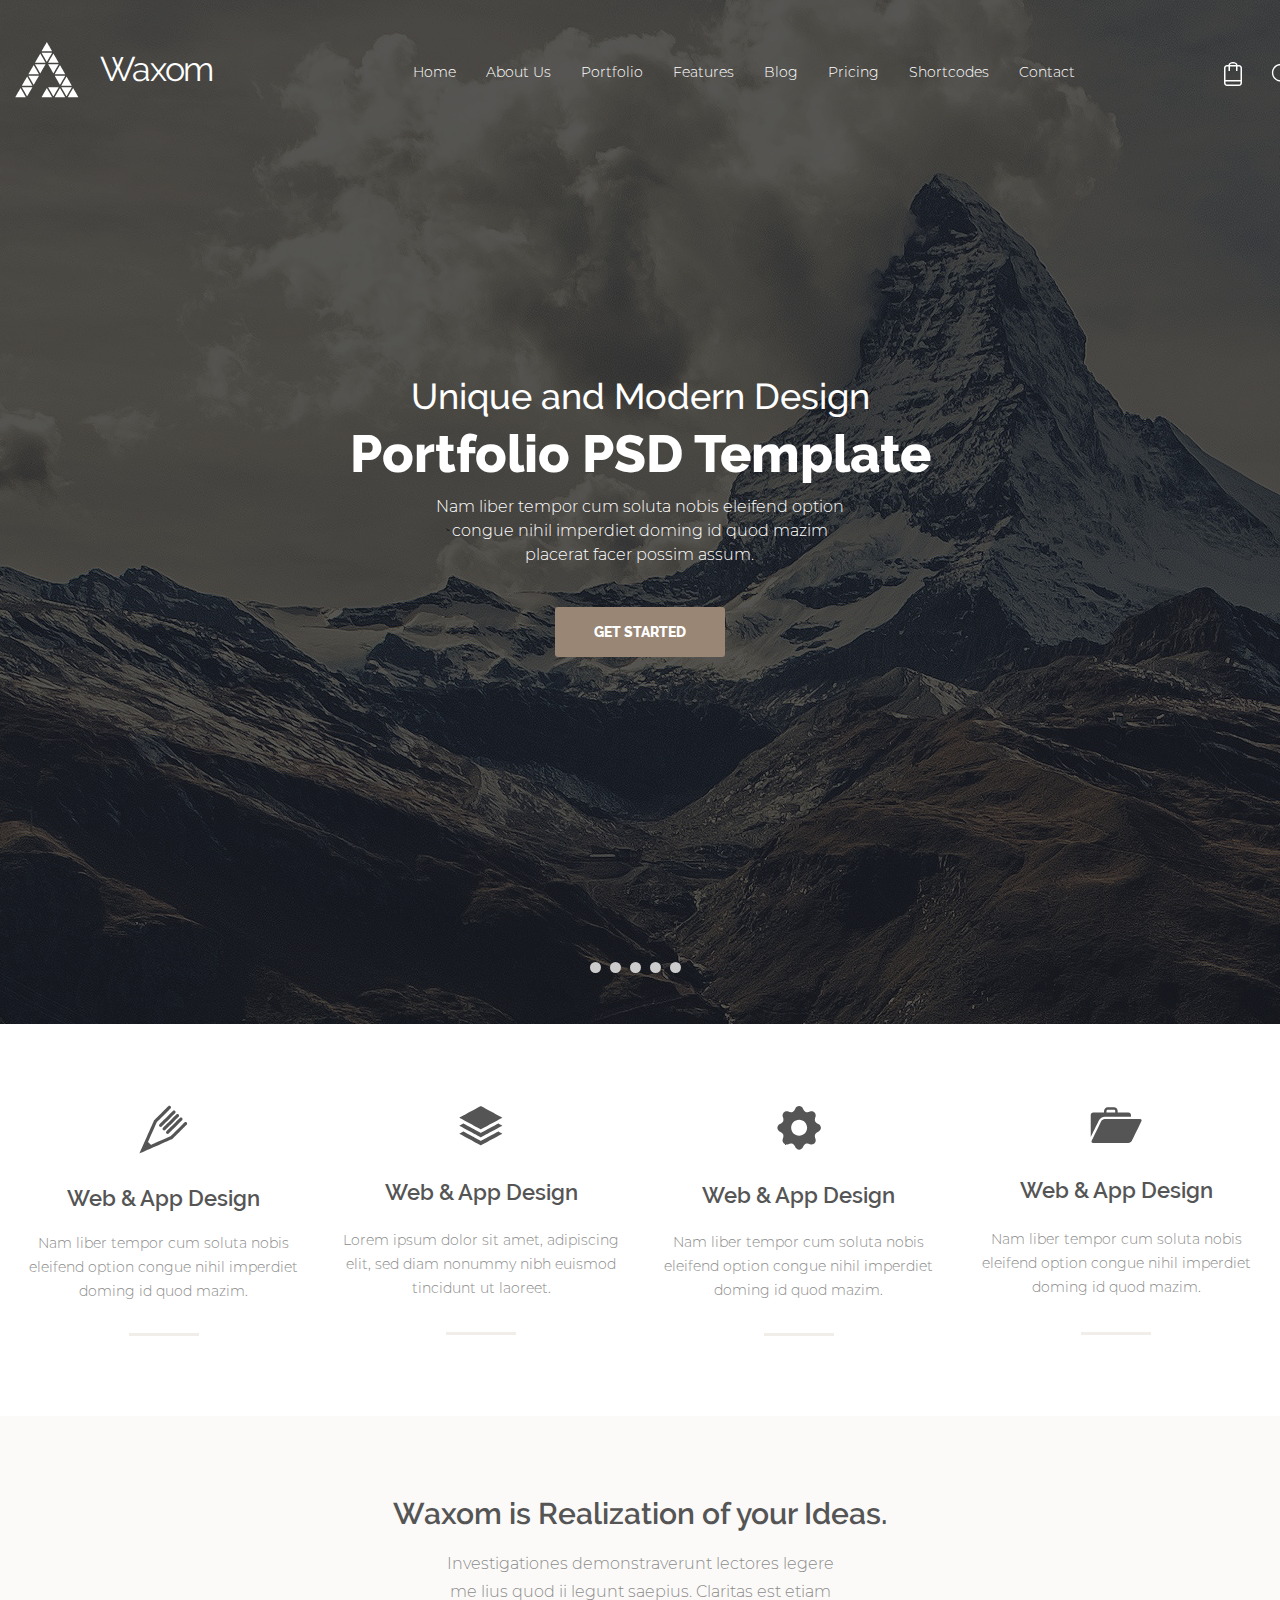
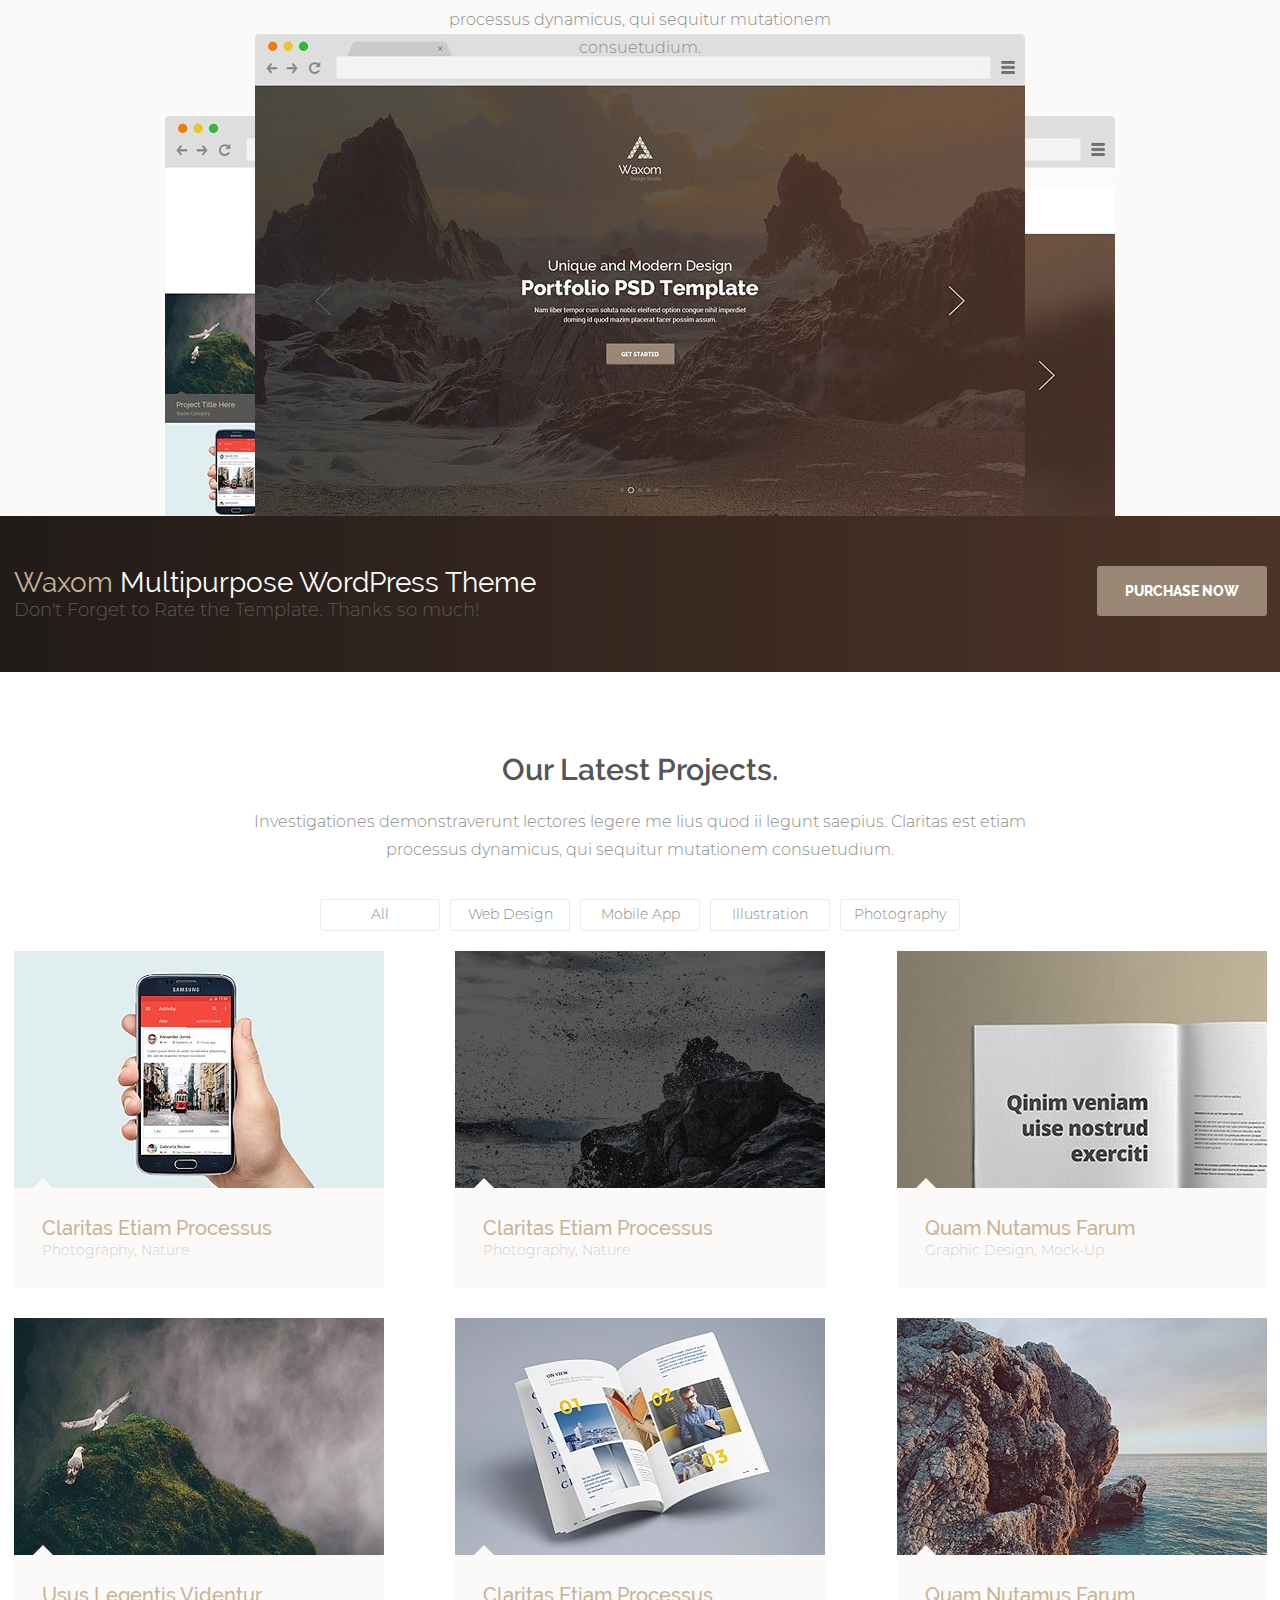
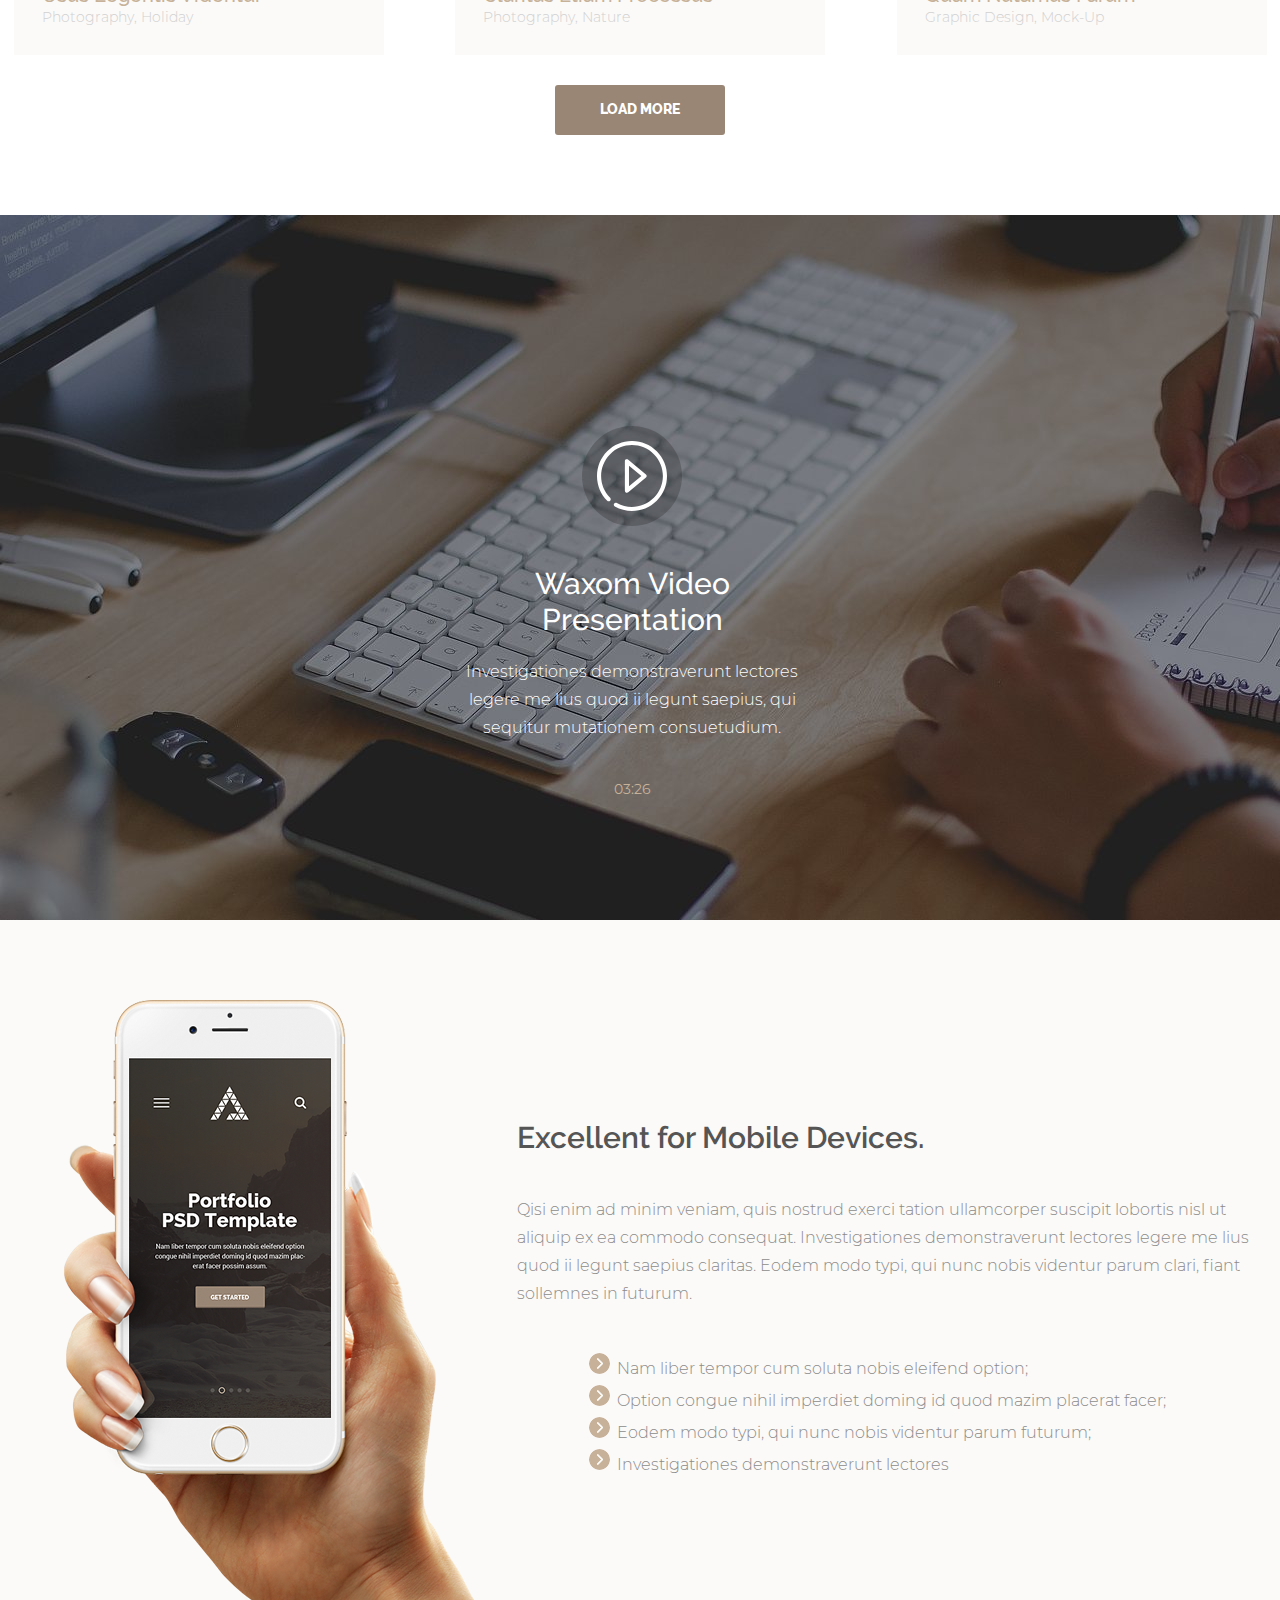
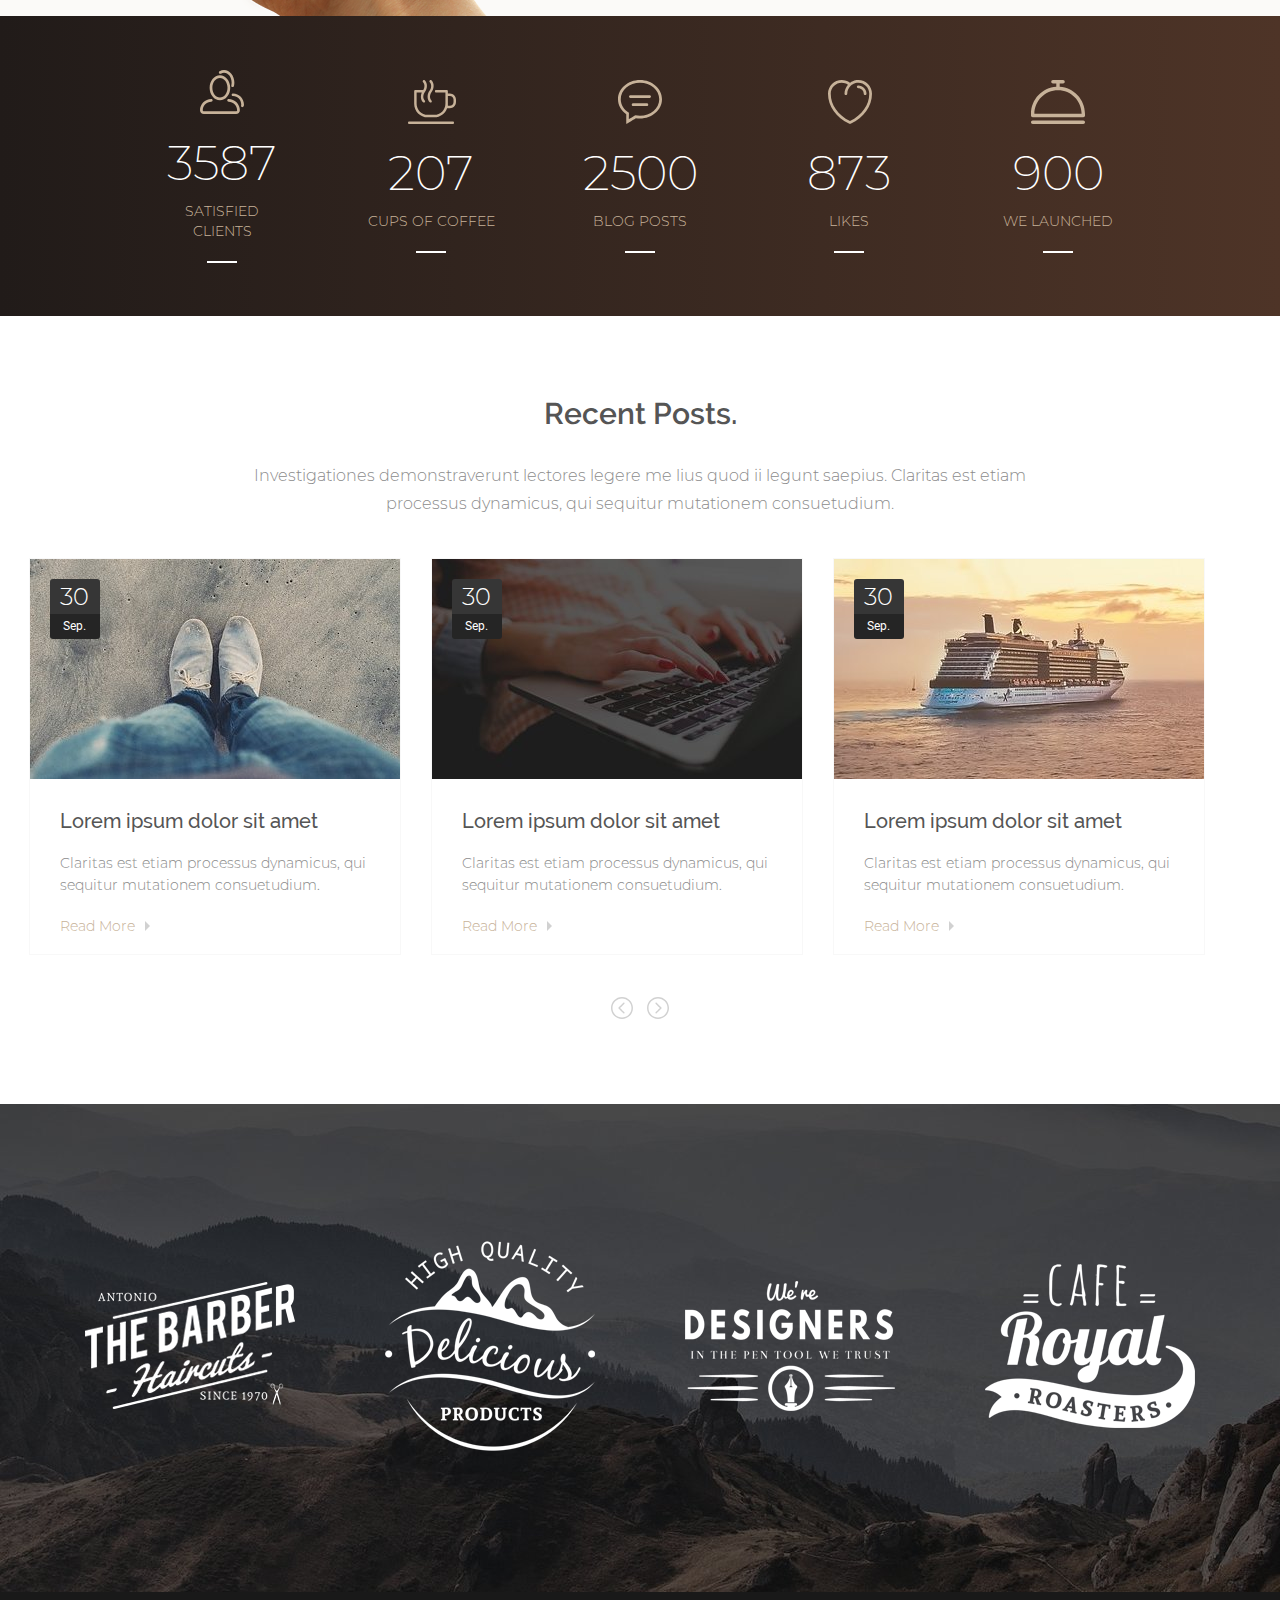
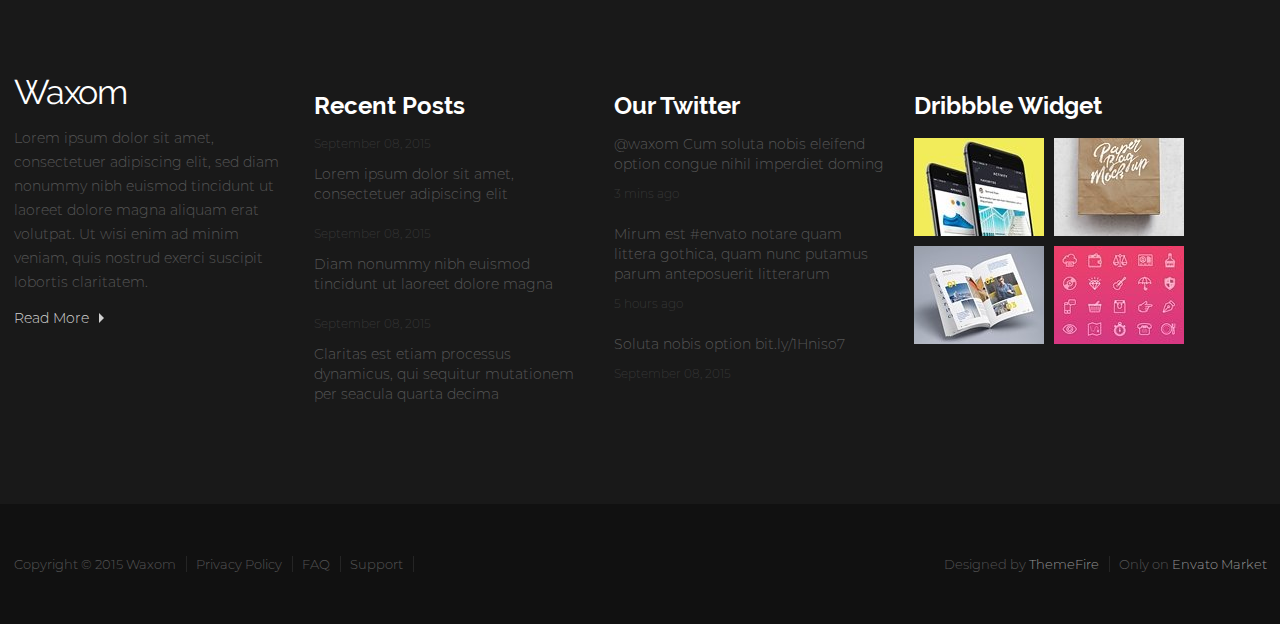
<file: index.html>
<!DOCTYPE html>
<html lang="en">

<head>
    <meta charset="UTF-8">
    <meta name="viewport" content="width=device-width, initial-scale=1.0">
    <link rel="stylesheet" href="css/style.css">
    <title>Waxom</title>
</head>

<body>
    <header class="header">
        <div class="container">
            <div class="main-menu">
                <div class="header__burger">
                    <span></span>
                </div>
                <nav class="header__menu">
                    <ul class="header__list">
                        <li>
                            <a href="#" class="header__link">Home</a>
                        </li>
                        <li>
                            <a href="#" class="header__link">About Us</a>
                        </li>
                        <li>
                            <a href="#" class="header__link">Portfolio</a>
                        </li>
                        <li>
                            <a href="#" class="header__link">Features</a>
                        </li>
                        <li>
                            <a href="#" class="header__link">Blog</a>
                        </li>
                        <li>
                            <a href="#" class="header__link">Pricing</a>
                        </li>
                        <li>
                            <a href="#" class="header__link">Shortcodes</a>
                        </li>
                        <li>
                            <a href="#" class="header__link">Contact</a>
                        </li>
                    </ul>
                </nav>
                <a href="index.html" class="logo">
                    <svg class="logo-svg" xmlns="http://www.w3.org/2000/svg" xmlns:xlink="http://www.w3.org/1999/xlink" width="66" height="59" viewBox="0 0 66 59">
                        <path
                            d="M38.107788,12.713295 C38.107788,12.713295 27.60028,12.713295 27.60028,12.713295 C27.60028,12.713295 32.854034,21.904587 32.854034,21.904587 C32.854034,21.904587 38.107788,12.713295 38.107788,12.713295 ZM26.286285,13.47979 C26.286285,13.47979 21.03241,22.671082 21.03241,22.671082 C21.03241,22.671082 31.54004,22.671082 31.54004,22.671082 C31.54004,22.671082 26.286285,13.47979 26.286285,13.47979 ZM44.67566,22.671082 C44.67566,22.671082 39.42169,13.47979 39.42169,13.47979 C39.42169,13.47979 34.16806,22.671082 34.16806,22.671082 C34.16806,22.671082 44.67566,22.671082 44.67566,22.671082 ZM34.16806,24.201576 C34.16806,24.201576 39.42169,33.38955 39.42169,33.38955 C39.42169,33.38955 44.67566,24.201576 44.67566,24.201576 C44.67566,24.201576 34.16806,24.201576 34.16806,24.201576 ZM21.03241,24.201576 C21.03241,24.201576 26.286285,33.38955 26.286285,33.38955 C26.286285,33.38955 31.54004,24.201576 31.54004,24.201576 C31.54004,24.201576 21.03241,24.201576 21.03241,24.201576 ZM14.464661,34.15396 C14.464661,34.15396 24.971344,34.15396 24.971344,34.15396 C24.971344,34.15396 19.718384,24.966827 19.718384,24.966827 C19.718384,24.966827 14.464661,34.15396 14.464661,34.15396 ZM51.243317,34.15396 C51.243317,34.15396 45.989685,24.966827 45.989685,24.966827 C45.989685,24.966827 40.73764,34.15396 40.73764,34.15396 C40.73764,34.15396 51.243317,34.15396 51.243317,34.15396 ZM32.854034,1.9935837 C32.854034,1.9935837 27.60028,11.184044 27.60028,11.184044 C27.60028,11.184044 38.107788,11.184044 38.107788,11.184044 C38.107788,11.184044 32.854034,1.9935837 32.854034,1.9935837 ZM45.989685,44.874092 C45.989685,44.874092 51.243317,35.68612 51.243317,35.68612 C51.243317,35.68612 40.73764,35.68612 40.73764,35.68612 C40.73764,35.68612 45.989685,44.874092 45.989685,44.874092 ZM19.718384,44.874092 C19.718384,44.874092 24.971344,35.68612 24.971344,35.68612 C24.971344,35.68612 14.464661,35.68612 14.464661,35.68612 C14.464661,35.68612 19.718384,44.874092 19.718384,44.874092 ZM7.897003,45.64142 C7.897003,45.64142 18.403687,45.64142 18.403687,45.64142 C18.403687,45.64142 13.150757,36.45096 13.150757,36.45096 C13.150757,36.45096 7.897003,45.64142 7.897003,45.64142 ZM57.811096,45.64142 C57.811096,45.64142 52.557343,36.45096 52.557343,36.45096 C52.557343,36.45096 47.303345,45.64142 47.303345,45.64142 C47.303345,45.64142 57.811096,45.64142 57.811096,45.64142 ZM47.303345,47.171913 C47.303345,47.171913 52.557343,56.359047 52.557343,56.359047 C52.557343,56.359047 57.811096,47.171913 57.811096,47.171913 C57.811096,47.171913 47.303345,47.171913 47.303345,47.171913 ZM34.16806,47.171913 C34.16806,47.171913 39.42169,56.359047 39.42169,56.359047 C39.42169,56.359047 44.67566,47.171913 44.67566,47.171913 C44.67566,47.171913 34.16806,47.171913 34.16806,47.171913 ZM13.150757,56.359047 C13.150757,56.359047 18.403687,47.171913 18.403687,47.171913 C18.403687,47.171913 7.897003,47.171913 7.897003,47.171913 C7.897003,47.171913 13.150757,56.359047 13.150757,56.359047 ZM1.3310547,57.127625 C1.3310547,57.127625 11.835815,57.127625 11.835815,57.127625 C11.835815,57.127625 6.582062,47.93924 6.582062,47.93924 C6.582062,47.93924 1.3310547,57.127625 1.3310547,57.127625 ZM27.60028,57.127625 C27.60028,57.127625 38.107788,57.127625 38.107788,57.127625 C38.107788,57.127625 32.854034,47.93924 32.854034,47.93924 C32.854034,47.93924 27.60028,57.127625 27.60028,57.127625 ZM40.73764,57.127625 C40.73764,57.127625 51.243317,57.127625 51.243317,57.127625 C51.243317,57.127625 45.989685,47.93924 45.989685,47.93924 C45.989685,47.93924 40.73764,57.127625 40.73764,57.127625 ZM59.12509,47.93924 C59.12509,47.93924 53.873047,57.127625 53.873047,57.127625 C53.873047,57.127625 64.377014,57.127625 64.377014,57.127625 C64.377014,57.127625 59.12509,47.93924 59.12509,47.93924 Z" />
                    </svg>
                    <span class="logo-txt">Waxom</span>
                </a>
                <nav class="main-menu-wrap">
                    <ul class="main-menu-list">
                        <li><a class="main-menu-list-link" href="#">Home</a></li>
                        <li><a class="main-menu-list-link" href="#">About Us</a></li>
                        <li><a class="main-menu-list-link" href="#">Portfolio</a></li>
                        <li><a class="main-menu-list-link" href="#">Features</a></li>
                        <li><a class="main-menu-list-link" href="#">Blog</a></li>
                        <li><a class="main-menu-list-link" href="#">Pricing</a></li>
                        <li><a class="main-menu-list-link" href="#">Shortcodes</a></li>
                        <li><a class="main-menu-list-link" href="#">Contact</a></li>
                    </ul>
                </nav>
                <div class="main-menu-item">
                    <a class="main-menu-item-icon cart" href="#">
                        <svg xmlns="http://www.w3.org/2000/svg" xmlns:xlink="http://www.w3.org/1999/xlink" width="20" height="27" viewBox="0 0 20 27">
                            <path
                                d="M15.995483,4.9985275 C15.995483,4.9985275 14.496216,4.9985275 14.496216,4.9985275 C14.496216,3.3417358 12.483032,1.998188 9.998779,1.998188 C7.5144043,1.998188 5.5009766,3.3417358 5.5009766,4.9985275 C5.5009766,4.9985275 4.001831,4.9985275 4.001831,4.9985275 C2.3458252,4.9985275 1.0032959,6.3412437 1.0032959,7.997204 C1.0032959,7.997204 1.0032959,22.995163 1.0032959,22.995163 C1.0032959,24.651123 2.3458252,25.994255 4.001831,25.994255 C4.001831,25.994255 15.995483,25.994255 15.995483,25.994255 C17.651611,25.994255 18.994263,24.651123 18.994263,22.995163 C18.994263,22.995163 18.994263,7.997204 18.994263,7.997204 C18.994263,6.3412437 17.651611,4.9985275 15.995483,4.9985275 ZM9.998779,3.4983559 C11.655029,3.4983559 12.99707,3.96241 12.99707,4.9985275 C12.99707,4.9985275 7.000244,4.9985275 7.000244,4.9985275 C7.000244,3.96241 8.342651,3.4983559 9.998779,3.4983559 ZM17.494995,22.995163 C17.494995,23.823143 16.823486,24.494087 15.995483,24.494087 C15.995483,24.494087 4.001831,24.494087 4.001831,24.494087 C3.173584,24.494087 2.5024414,23.823143 2.5024414,22.995163 C2.5024414,22.995163 2.5024414,21.495407 2.5024414,21.495407 C2.5024414,21.495407 17.494995,21.495407 17.494995,21.495407 C17.494995,21.495407 17.494995,22.995163 17.494995,22.995163 ZM17.494995,19.99524 C17.494995,19.99524 2.5024414,19.99524 2.5024414,19.99524 C2.5024414,19.99524 2.5024414,7.997204 2.5024414,7.997204 C2.5024414,7.168808 3.173584,6.497452 4.001831,6.497452 C4.001831,6.497452 5.5009766,6.497452 5.5009766,6.497452 C5.5009766,6.497452 5.5009766,10.997543 5.5009766,10.997543 C5.5009766,10.997543 7.000244,10.997543 7.000244,10.997543 C7.000244,10.997543 7.000244,6.497452 7.000244,6.497452 C7.000244,6.497452 12.99707,6.497452 12.99707,6.497452 C12.99707,6.497452 12.99707,10.997543 12.99707,10.997543 C12.99707,10.997543 14.496216,10.997543 14.496216,10.997543 C14.496216,10.997543 14.496216,6.497452 14.496216,6.497452 C14.496216,6.497452 15.995483,6.497452 15.995483,6.497452 C16.823975,6.497452 17.494995,7.168808 17.494995,7.997204 C17.494995,7.997204 17.494995,19.99524 17.494995,19.99524 Z">
                            </path>
                        </svg>
                    </a>
                    <form action="search" class="search-form">
                        <input type="search" id="search" class="search-form__input">
                        <label for="search" class="search-form__label">
                            <svg class="search-form__svg" xmlns="http://www.w3.org/2000/svg"
                                xmlns:xlink="http://www.w3.org/1999/xlink" width="27" height="28" viewBox="0 0 27 28">
                                <path
                                    d="M24.762207,24.68145 C24.762207,24.68145 18.568604,18.586464 18.568604,18.586464 C20.190186,16.82457 21.18689,14.493507 21.18689,11.928558 C21.186035,6.4434433 16.667603,1.9977722 11.093384,1.9977722 C5.518921,1.9977722 1.0006104,6.4434433 1.0006104,11.928558 C1.0006104,17.415741 5.518921,21.862244 11.093384,21.862244 C13.501587,21.862244 15.710693,21.02803 17.4458,19.643776 C17.4458,19.643776 23.663452,25.763268 23.663452,25.763268 C23.966309,26.061554 24.45813,26.061554 24.761353,25.763268 C25.064697,25.46373 25.064697,24.979324 24.762207,24.68145 ZM11.093384,20.333824 C6.376953,20.333824 2.5533447,16.571564 2.5533447,11.928558 C2.5533447,7.28804 6.376953,3.5249443 11.093384,3.5249443 C15.809814,3.5249443 19.633057,7.28804 19.633057,11.928558 C19.633057,16.571564 15.809814,20.333824 11.093384,20.333824 Z">
                                </path>
                            </svg>
                        </label>
                    </form>
                </div>
            </div>
            <section class="slider-wrap">
                <div class="slider">
                    <div class="arrow prevArrow">
                        <svg xmlns="http://www.w3.org/2000/svg" xmlns:xlink="http://www.w3.org/1999/xlink" width="42" height="75" viewBox="0 0 42 75">
                            <path
                                d="M39.02597,73.97943 C39.02597,73.97943 1.0048065,37.498016 1.0048065,37.498016 C1.0048065,37.498016 39.02597,1.01828 39.02597,1.01828 C39.02597,1.01828 40.99504,3.0219421 40.99504,3.0219421 C40.99504,3.0219421 5.065979,37.498016 5.065979,37.498016 C5.065979,37.498016 40.99504,71.97656 40.99504,71.97656 C40.99504,71.97656 39.02597,73.97943 39.02597,73.97943 Z">
                            </path>
                        </svg>
                    </div>
                    <div class="slider-item ">
                        <span class="slider-item-mini-title">Unique and Modern Design</span>
                        <span class="slider-item-max-title">Portfolio PSD Template</span>
                        <p class="slider-item-des">Nam liber tempor cum soluta nobis eleifend option congue nihil imperdiet doming id quod mazim placerat facer possim assum.</p>
                        <a class="button slider-item-link" href="#">
                            <span class="button-txt">Get Started</span>
                        </a>
                    </div>
                    <div class="arrow nextArrow">
                        <svg xmlns="http://www.w3.org/2000/svg" xmlns:xlink="http://www.w3.org/1999/xlink" width="42" height="75" viewBox="0 0 42 75">
                            <path
                                d="M2.973877,73.97943 C2.973877,73.97943 40.995117,37.498016 40.995117,37.498016 C40.995117,37.498016 2.973877,1.01828 2.973877,1.01828 C2.973877,1.01828 1.0048828,3.0219421 1.0048828,3.0219421 C1.0048828,3.0219421 36.93396,37.498016 36.93396,37.498016 C36.93396,37.498016 1.0048828,71.97656 1.0048828,71.97656 C1.0048828,71.97656 2.973877,73.97943 2.973877,73.97943 Z">
                            </path>
                        </svg>
                    </div>
                </div>
            </section>
        </div>
        <div class="pagination">
            <a class="pagination-item" href="#"></a>
            <a class="pagination-item" href="#"></a>
            <a class="pagination-item" href="#"></a>
            <a class="pagination-item" href="#"></a>
            <a class="pagination-item" href="#"></a>
        </div>
    </header>
    <main class="container-main">
        <section class="container">
            <div class="services">
                <div class="services-block">
                    <svg class="services-block-svg" xmlns="http://www.w3.org/2000/svg" xmlns:xlink="http://www.w3.org/1999/xlink" width="51" height="51" viewBox="0 0 51 51">
                        <path
                            d="M48.66797,18.469604 C48.043335,17.84729 47.039368,17.84729 46.419556,18.469604 C46.419556,18.469604 32.573364,32.313965 32.573364,32.313965 C32.573364,32.313965 13.105682,40.886597 13.105682,40.886597 C13.105682,40.886597 10.106628,37.88794 10.106628,37.88794 C10.106628,37.88794 18.683075,18.422241 18.683075,18.422241 C18.683075,18.422241 32.526978,4.5755615 32.526978,4.5755615 C33.148193,3.954834 33.148193,2.9499512 32.526978,2.3271484 C31.903992,1.7056885 30.898376,1.7056885 30.278564,2.3271484 C30.278564,2.3271484 16.010864,16.59143 16.010864,16.59143 C16.010864,16.59143 1.5342102,49.4635 1.5342102,49.4635 C1.5342102,49.4635 34.401733,34.98523 34.401733,34.98523 C34.401733,34.98523 48.66797,20.717163 48.66797,20.717163 C49.289185,20.099854 49.289185,19.090332 48.66797,18.469604 ZM28.49524,29.466064 C28.805054,29.773438 29.211182,29.931396 29.620056,29.931396 C30.027588,29.931396 30.433655,29.773438 30.745117,29.466064 C30.745117,29.466064 44.07672,16.134033 44.07672,16.134033 C44.699585,15.510498 44.699585,14.505493 44.07672,13.884766 C43.453796,13.260376 42.44983,13.260376 41.826904,13.884766 C41.826904,13.884766 28.49524,27.21643 28.49524,27.21643 C27.875427,27.836304 27.875427,28.843262 28.49524,29.466064 ZM25.015076,25.985474 C25.326477,26.293335 25.73413,26.449951 26.139954,26.449951 C26.549072,26.449951 26.954956,26.293335 27.264893,25.985474 C27.264893,25.985474 40.598022,12.652588 40.598022,12.652588 C41.219482,12.030273 41.219482,11.023193 40.598022,10.402954 C39.973755,9.780273 38.969788,9.780273 38.348145,10.402954 C38.348145,10.402954 25.015076,23.73462 25.015076,23.73462 C24.393677,24.35437 24.393677,25.36438 25.015076,25.985474 ZM21.53415,22.50232 C21.844849,22.813599 22.253052,22.96814 22.65921,22.96814 C23.065002,22.96814 23.473236,22.813599 23.783936,22.50232 C23.783936,22.50232 37.116516,9.172363 37.116516,9.172363 C37.73944,8.547607 37.73944,7.5422363 37.116516,6.9223633 C36.49524,6.29834 35.489502,6.29834 34.86664,6.9223633 C34.86664,6.9223633 21.53415,20.253174 21.53415,20.253174 C20.913513,20.873413 20.913513,21.882935 21.53415,22.50232 Z">
                        </path>
                    </svg>
                    <span class="services-block-title">Web &amp; App Design</span>
                    <p class="services-block-des">
                        Nam liber tempor cum soluta nobis eleifend option congue nihil imperdiet doming id quod mazim.
                    </p>
                </div>
                <div class="services-block">
                    <svg class="services-block-svg" xmlns="http://www.w3.org/2000/svg" xmlns:xlink="http://www.w3.org/1999/xlink" width="46" height="42" viewBox="0 0 46 42">
                        <path
                            d="M22.850525,1.1054688 C22.850525,1.1054688 1.4135742,12.665649 1.4135742,12.665649 C1.4135742,12.665649 22.850525,24.22705 22.850525,24.22705 C22.850525,24.22705 44.287354,12.665649 44.287354,12.665649 C44.287354,12.665649 22.850525,1.1054688 22.850525,1.1054688 ZM22.850525,27.957764 C22.850525,27.957764 5.3987427,18.547974 5.3987427,18.547974 C5.3987427,18.547974 1.4135742,20.696655 1.4135742,20.696655 C1.4135742,20.696655 22.850525,32.253418 22.850525,32.253418 C22.850525,32.253418 44.287354,20.696655 44.287354,20.696655 C44.287354,20.696655 40.302307,18.547974 40.302307,18.547974 C40.302307,18.547974 22.850525,27.957764 22.850525,27.957764 ZM22.850525,35.98462 C22.850525,35.98462 5.3987427,26.57312 5.3987427,26.57312 C5.3987427,26.57312 1.4135742,28.720459 1.4135742,28.720459 C1.4135742,28.720459 22.850525,40.283203 22.850525,40.283203 C22.850525,40.283203 44.287354,28.720459 44.287354,28.720459 C44.287354,28.720459 40.302307,26.57312 40.302307,26.57312 C40.302307,26.57312 22.850525,35.98462 22.850525,35.98462 Z">
                        </path>
                    </svg>
                    <span class="services-block-title">Web &amp; App Design</span>
                    <p class="services-block-des">
                        Lorem ipsum dolor sit amet, adipiscing elit, sed diam nonummy nibh euismod tincidunt ut laoreet.
                    </p>
                </div>
                <div class="services-block">
                    <svg class="services-block-svg" xmlns="http://www.w3.org/2000/svg" xmlns:xlink="http://www.w3.org/1999/xlink" width="46" height="46" viewBox="0 0 46 46">
                        <path
                            d="M44.927124,22.849976 C44.927124,21.229736 43.76062,19.500732 42.321655,18.993042 C40.881714,18.483276 39.486572,17.23523 39.0813,16.25061 C38.675293,15.268921 38.78076,13.395752 39.4364,12.016846 C40.092407,10.637573 39.694946,8.590698 38.549683,7.442871 C37.404175,6.296631 35.35681,5.9014893 33.976685,6.557495 C32.597412,7.2143555 30.726929,7.321533 29.74585,6.914795 C28.764893,6.5097656 27.517456,5.1121826 27.005127,3.6730957 C26.493408,2.2340088 24.763916,1.0670166 23.143677,1.0670166 C21.523071,1.0670166 19.79419,2.2340088 19.281982,3.6730957 C18.770142,5.1121826 17.522217,6.508911 16.54126,6.914795 C15.559692,7.321533 13.689697,7.2143555 12.310425,6.557495 C10.931519,5.9014893 8.883301,6.296631 7.7374268,7.442871 C6.591797,8.590698 6.194824,10.637573 6.85083,12.016846 C7.507202,13.396606 7.61145,15.2664795 7.2039795,16.249878 C6.7960205,17.231567 5.4053955,18.483276 3.9660645,18.993042 C2.5263672,19.500732 1.3598633,21.229736 1.3598633,22.849976 C1.3598633,24.470703 2.5263672,26.198853 3.9660645,26.710693 C5.4053955,27.223022 6.7978516,28.474243 7.2058105,29.453857 C7.6136475,30.434326 7.507202,32.30432 6.85083,33.683105 C6.194824,35.061523 6.591797,37.10974 7.7374268,38.255127 C8.883301,39.4021 10.930298,39.799316 12.310425,39.142456 C13.69043,38.48645 15.559692,38.38098 16.54126,38.78894 C17.523193,39.196045 18.770142,40.593994 19.281982,42.03235 C19.79419,43.46814 21.523071,44.633423 23.143677,44.633423 C24.763916,44.633423 26.493408,43.46814 27.005127,42.03235 C27.517456,40.593994 28.763062,39.196533 29.744263,38.78601 C30.72522,38.37805 32.597412,38.48645 33.976685,39.142456 C35.355957,39.799316 37.404175,39.4021 38.549683,38.255127 C39.694946,37.10974 40.092407,35.061523 39.4364,33.683105 C38.78076,32.303833 38.673462,30.433105 39.078735,29.453125 C39.484863,28.471802 40.881714,27.223022 42.321655,26.710693 C43.76062,26.198853 44.927124,24.470703 44.927124,22.849976 ZM23.143677,30.841919 C18.723999,30.841919 15.1501465,27.270386 15.1501465,22.858765 C15.1501465,18.440063 18.723999,14.865112 23.143677,14.865112 C27.554443,14.865112 31.127808,18.440063 31.127808,22.858765 C31.127808,27.270386 27.554443,30.841919 23.143677,30.841919 Z">
                        </path>
                    </svg>
                    <span class="services-block-title">Web &amp; App Design</span>
                    <p class="services-block-des">
                        Nam liber tempor cum soluta nobis eleifend option congue nihil imperdiet doming id quod mazim.
                    </p>
                </div>
                <div class="services-block">
                    <svg class="services-block-svg" xmlns="http://www.w3.org/2000/svg" xmlns:xlink="http://www.w3.org/1999/xlink" width="55" height="38" viewBox="0 0 55 38">
                        <path
                            d="M9.999756,14.245117 C11.002197,12.187012 13.474487,10.636963 15.741943,10.636963 C15.741943,10.636963 41.94873,10.636963 41.94873,10.636963 C41.94873,10.636963 41.94873,8.983032 41.94873,8.983032 C41.94873,7.6187744 40.841675,6.5008545 39.491333,6.5008545 C39.491333,6.5008545 28.674805,6.5008545 28.674805,6.5008545 C28.674805,6.5008545 28.674805,5.057617 28.674805,5.057617 C28.674805,3.0014648 27.019531,1.3347168 24.990967,1.3347168 C24.990967,1.3347168 18.700562,1.3347168 18.700562,1.3347168 C17.717041,1.3347168 16.793457,1.7227783 16.09375,2.4302979 C15.394165,3.1348877 15.012329,4.062622 15.012329,5.057617 C15.012329,5.057617 15.012329,6.5024414 15.012329,6.5024414 C15.012329,6.5024414 4.1956787,6.5024414 4.1956787,6.5024414 C2.8432617,6.5008545 1.7385254,7.6187744 1.7385254,8.983032 C1.7385254,8.983032 1.7385254,31.14746 1.7385254,31.14746 C1.7385254,31.14746 9.999756,14.245117 9.999756,14.245117 ZM17.469604,5.057617 C17.469604,4.7297363 17.60205,4.4173584 17.832153,4.1831055 C18.062622,3.9449463 18.37207,3.8154297 18.698242,3.8154297 C18.698242,3.8154297 24.988647,3.8154297 24.988647,3.8154297 C25.666992,3.8154297 26.217407,4.369995 26.217407,5.057617 C26.217407,5.057617 26.217407,6.5024414 26.217407,6.5024414 C26.217407,6.5024414 17.469604,6.5024414 17.469604,6.5024414 C17.469604,6.5024414 17.469604,5.057617 17.469604,5.057617 ZM42.921265,34.762695 C42.326294,35.98401 40.728516,36.983643 39.378418,36.983643 C39.378418,36.983643 4.0803223,36.983643 4.0803223,36.983643 C2.7302246,36.983643 2.1116943,35.981567 2.7109375,34.762695 C2.7109375,34.762695 12.203125,15.340698 12.203125,15.340698 C12.796265,14.117554 14.3914795,13.115112 15.741943,13.115112 C15.741943,13.115112 51.039795,13.115112 51.039795,13.115112 C52.39441,13.115112 53.008545,14.117554 52.411377,15.340698 C52.411377,15.340698 42.921265,34.762695 42.921265,34.762695 Z">
                        </path>
                    </svg>
                    <span class="services-block-title">Web &amp; App Design</span>
                    <p class="services-block-des">
                        Nam liber tempor cum soluta nobis eleifend option congue nihil imperdiet doming id quod mazim.
                    </p>
                </div>
            </div>
        </section>
        <section class="realization">
            <div class="container realization-wrap">
                <span class="realization-title">Waxom is Realization of your Ideas.</span>
                <p class="realization-des">
                    Investigationes demonstraverunt lectores legere me lius quod ii legunt saepius. Claritas est etiam processus dynamicus, qui sequitur mutationem consuetudium.
                </p>
            </div>
        </section>
        <aside class="tb">
            <div class="tb-wrap container">
                <div class="tb-txt">
                    <span class="tb-txt-title"><span class="tb-txt-title-waxom">Waxom</span> Multipurpose WordPress Theme
                    </span>
                    <p class="tb-txt-des">Don't Forget to Rate the Template. Thanks so much!</p>
                </div>
                <a class="button" href="#">
                    <span class="button-txt">Purchase Now</span>
                </a>
            </div>
        </aside>
        <section class="container">
            <div class="latest-projects">
                <span class="latest-projects__title">Our Latest Projects.</span>
                <p class="latest-projects__des">Investigationes demonstraverunt lectores legere me lius quod ii legunt saepius. Claritas est etiam processus dynamicus, qui sequitur mutationem consuetudium.</p>
                <div class="latest-projects__nav">
                    <button class="latest-projects__nav-button">All</button>
                    <button class="latest-projects__nav-button">Web Design</button>
                    <button class="latest-projects__nav-button">Mobile App</button>
                    <button class="latest-projects__nav-button">Illustration</button>
                    <button class="latest-projects__nav-button">Photography</button>
                </div>
                <a class="latest-projects__link" href="#">
                    <img class="latest-projects__link-img" src="img/project1.jpg" alt="project_1" height="237">
                    <div class="latest-projects__link-wrap">
                        <span class="latest-projects__link-wrap-title">Claritas Etiam Processus</span>
                        <span class="latest-projects__link-wrap-des">Photography, Nature</span>
                    </div>
                    <button class="latest-projects__link-button btn-link">
                        <svg xmlns="http://www.w3.org/2000/svg" xmlns:xlink="http://www.w3.org/1999/xlink" width="28"
                            height="28" viewBox="0 0 28 28">
                            <path
                                d="M24.499084,3.4936523 C22.09607,1.088623 18.158936,1.088623 15.755615,3.4936523 C15.755615,3.4936523 11.034546,8.217285 11.034546,8.217285 C12.653687,7.756592 14.40918,7.8771973 15.943298,8.593262 C15.943298,8.593262 18.397339,6.137207 18.397339,6.137207 C19.35199,5.182129 20.902893,5.182129 21.85736,6.137207 C22.811646,7.0915527 22.811646,8.643555 21.85736,9.599121 C21.85736,9.599121 18.77246,12.686279 18.77246,12.686279 C18.77246,12.686279 16.744263,14.714844 16.744263,14.714844 C15.789795,15.67041 14.23877,15.67041 13.284363,14.714844 C13.284363,14.714844 10.642578,17.358887 10.642578,17.358887 C11.2561035,17.9729 11.971924,18.432617 12.721985,18.723633 C14.750244,19.52417 17.102112,19.21753 18.874695,17.819092 C19.045105,17.682861 19.232544,17.529053 19.385986,17.358887 C19.385986,17.358887 22.57306,14.169922 22.57306,14.169922 C22.57306,14.169922 24.499084,12.2421875 24.499084,12.2421875 C26.91919,9.83667 26.91919,5.914551 24.499084,3.4936523 ZM11.937866,19.52417 C11.937866,19.52417 9.585876,21.878418 9.585876,21.878418 C8.631409,22.833496 7.0803833,22.833496 6.1259766,21.878418 C5.1713867,20.922363 5.1713867,19.371582 6.1259766,18.415771 C6.1259766,18.415771 11.239197,13.300781 11.239197,13.300781 C12.193481,12.345215 13.744629,12.345215 14.698975,13.300781 C14.698975,13.300781 17.340698,10.656494 17.340698,10.656494 C16.727173,10.04248 16.01123,9.582031 15.261536,9.292969 C13.130859,8.439209 10.625427,8.831055 8.835815,10.43457 C8.750671,10.503174 8.665405,10.588623 8.59729,10.656494 C8.59729,10.656494 3.484192,15.773926 3.484192,15.773926 C1.0809326,18.177734 1.0809326,22.116943 3.484192,24.521484 C5.887329,26.927246 9.824585,26.927246 12.2276,24.521484 C12.2276,24.521484 16.846436,19.848877 16.846436,19.848877 C14.494568,20.394531 13.949036,20.32666 11.937866,19.52417 Z">
                            </path>
                        </svg>
                    </button>
                    <button class="latest-projects__link-button btn-search">
                        <svg xmlns="http://www.w3.org/2000/svg" xmlns:xlink="http://www.w3.org/1999/xlink" width="29"
                            height="27" viewBox="0 0 29 27">
                            <path
                                d="M12.304138,5.081543 C11.577759,5.081543 10.988525,5.662842 10.988525,6.376953 C10.988525,7.0944824 11.577759,7.673828 12.304138,7.673828 C13.911499,7.673828 15.346802,8.558838 16.051758,9.98291 C16.279602,10.444092 16.747192,10.711182 17.234497,10.711182 C17.428589,10.711182 17.624756,10.668457 17.810364,10.580811 C18.463684,10.266846 18.735046,9.490723 18.416565,8.847168 C17.2677,6.5249023 14.924744,5.081543 12.304138,5.081543 ZM26.456116,22.881348 C26.456116,22.881348 22.07257,18.563232 22.07257,18.563232 C23.370117,16.76416 24.140625,14.57251 24.140625,12.202393 C24.140625,6.128174 19.124939,1.1855469 12.958862,1.1855469 C6.7927856,1.1855469 1.7770996,6.128174 1.7770996,12.202393 C1.7770996,18.275635 6.7927856,23.218262 12.958862,23.218262 C15.53479,23.218262 17.90216,22.3479 19.794678,20.900879 C19.794678,20.900879 24.130005,25.17163 24.130005,25.17163 C24.451233,25.488525 24.872742,25.645752 25.29309,25.645752 C25.714233,25.645752 26.13501,25.489014 26.456116,25.17163 C27.098389,24.54004 27.098389,23.513916 26.456116,22.881348 ZM4.4087524,12.202393 C4.4087524,7.557129 8.244934,3.777832 12.959656,3.777832 C17.674194,3.777832 21.510254,7.557129 21.510254,12.202393 C21.510254,14.1345215 20.840088,15.91333 19.724243,17.33545 C19.355408,17.80542 18.941162,18.239502 18.481323,18.62378 C16.990295,19.870605 15.064209,20.627197 12.959656,20.627197 C8.244568,20.625732 4.4087524,16.846924 4.4087524,12.202393 Z">
                            </path>
                        </svg>
                    </button>
                </a>
                <a class="latest-projects__link" href="#">
                    <img class="latest-projects__link-img" src="img/project2.jpg" alt="project_2" height="237">
                    <div class="latest-projects__link-wrap">
                        <span class="latest-projects__link-wrap-title">Claritas Etiam Processus</span>
                        <span class="latest-projects__link-wrap-des">Photography, Nature</span>
                    </div>
                    <button class="latest-projects__link-button btn-link">
                        <svg xmlns="http://www.w3.org/2000/svg" xmlns:xlink="http://www.w3.org/1999/xlink" width="28"
                            height="28" viewBox="0 0 28 28">
                            <path
                                d="M24.499084,3.4936523 C22.09607,1.088623 18.158936,1.088623 15.755615,3.4936523 C15.755615,3.4936523 11.034546,8.217285 11.034546,8.217285 C12.653687,7.756592 14.40918,7.8771973 15.943298,8.593262 C15.943298,8.593262 18.397339,6.137207 18.397339,6.137207 C19.35199,5.182129 20.902893,5.182129 21.85736,6.137207 C22.811646,7.0915527 22.811646,8.643555 21.85736,9.599121 C21.85736,9.599121 18.77246,12.686279 18.77246,12.686279 C18.77246,12.686279 16.744263,14.714844 16.744263,14.714844 C15.789795,15.67041 14.23877,15.67041 13.284363,14.714844 C13.284363,14.714844 10.642578,17.358887 10.642578,17.358887 C11.2561035,17.9729 11.971924,18.432617 12.721985,18.723633 C14.750244,19.52417 17.102112,19.21753 18.874695,17.819092 C19.045105,17.682861 19.232544,17.529053 19.385986,17.358887 C19.385986,17.358887 22.57306,14.169922 22.57306,14.169922 C22.57306,14.169922 24.499084,12.2421875 24.499084,12.2421875 C26.91919,9.83667 26.91919,5.914551 24.499084,3.4936523 ZM11.937866,19.52417 C11.937866,19.52417 9.585876,21.878418 9.585876,21.878418 C8.631409,22.833496 7.0803833,22.833496 6.1259766,21.878418 C5.1713867,20.922363 5.1713867,19.371582 6.1259766,18.415771 C6.1259766,18.415771 11.239197,13.300781 11.239197,13.300781 C12.193481,12.345215 13.744629,12.345215 14.698975,13.300781 C14.698975,13.300781 17.340698,10.656494 17.340698,10.656494 C16.727173,10.04248 16.01123,9.582031 15.261536,9.292969 C13.130859,8.439209 10.625427,8.831055 8.835815,10.43457 C8.750671,10.503174 8.665405,10.588623 8.59729,10.656494 C8.59729,10.656494 3.484192,15.773926 3.484192,15.773926 C1.0809326,18.177734 1.0809326,22.116943 3.484192,24.521484 C5.887329,26.927246 9.824585,26.927246 12.2276,24.521484 C12.2276,24.521484 16.846436,19.848877 16.846436,19.848877 C14.494568,20.394531 13.949036,20.32666 11.937866,19.52417 Z">
                            </path>
                        </svg>
                    </button>
                    <button class="latest-projects__link-button btn-search">
                        <svg xmlns="http://www.w3.org/2000/svg" xmlns:xlink="http://www.w3.org/1999/xlink" width="29"
                            height="27" viewBox="0 0 29 27">
                            <path
                                d="M12.304138,5.081543 C11.577759,5.081543 10.988525,5.662842 10.988525,6.376953 C10.988525,7.0944824 11.577759,7.673828 12.304138,7.673828 C13.911499,7.673828 15.346802,8.558838 16.051758,9.98291 C16.279602,10.444092 16.747192,10.711182 17.234497,10.711182 C17.428589,10.711182 17.624756,10.668457 17.810364,10.580811 C18.463684,10.266846 18.735046,9.490723 18.416565,8.847168 C17.2677,6.5249023 14.924744,5.081543 12.304138,5.081543 ZM26.456116,22.881348 C26.456116,22.881348 22.07257,18.563232 22.07257,18.563232 C23.370117,16.76416 24.140625,14.57251 24.140625,12.202393 C24.140625,6.128174 19.124939,1.1855469 12.958862,1.1855469 C6.7927856,1.1855469 1.7770996,6.128174 1.7770996,12.202393 C1.7770996,18.275635 6.7927856,23.218262 12.958862,23.218262 C15.53479,23.218262 17.90216,22.3479 19.794678,20.900879 C19.794678,20.900879 24.130005,25.17163 24.130005,25.17163 C24.451233,25.488525 24.872742,25.645752 25.29309,25.645752 C25.714233,25.645752 26.13501,25.489014 26.456116,25.17163 C27.098389,24.54004 27.098389,23.513916 26.456116,22.881348 ZM4.4087524,12.202393 C4.4087524,7.557129 8.244934,3.777832 12.959656,3.777832 C17.674194,3.777832 21.510254,7.557129 21.510254,12.202393 C21.510254,14.1345215 20.840088,15.91333 19.724243,17.33545 C19.355408,17.80542 18.941162,18.239502 18.481323,18.62378 C16.990295,19.870605 15.064209,20.627197 12.959656,20.627197 C8.244568,20.625732 4.4087524,16.846924 4.4087524,12.202393 Z">
                            </path>
                        </svg>
                    </button>
                </a>
                <a class="latest-projects__link" href="#">
                    <img class="latest-projects__link-img" src="img/project3.jpg" alt="project_3" height="237">
                    <div class="latest-projects__link-wrap">
                        <span class="latest-projects__link-wrap-title">Quam Nutamus Farum</span>
                        <span class="latest-projects__link-wrap-des">Graphic Design, Mock-Up</span>
                    </div>
                    <button class="latest-projects__link-button btn-link">
                        <svg xmlns="http://www.w3.org/2000/svg" xmlns:xlink="http://www.w3.org/1999/xlink" width="28"
                            height="28" viewBox="0 0 28 28">
                            <path
                                d="M24.499084,3.4936523 C22.09607,1.088623 18.158936,1.088623 15.755615,3.4936523 C15.755615,3.4936523 11.034546,8.217285 11.034546,8.217285 C12.653687,7.756592 14.40918,7.8771973 15.943298,8.593262 C15.943298,8.593262 18.397339,6.137207 18.397339,6.137207 C19.35199,5.182129 20.902893,5.182129 21.85736,6.137207 C22.811646,7.0915527 22.811646,8.643555 21.85736,9.599121 C21.85736,9.599121 18.77246,12.686279 18.77246,12.686279 C18.77246,12.686279 16.744263,14.714844 16.744263,14.714844 C15.789795,15.67041 14.23877,15.67041 13.284363,14.714844 C13.284363,14.714844 10.642578,17.358887 10.642578,17.358887 C11.2561035,17.9729 11.971924,18.432617 12.721985,18.723633 C14.750244,19.52417 17.102112,19.21753 18.874695,17.819092 C19.045105,17.682861 19.232544,17.529053 19.385986,17.358887 C19.385986,17.358887 22.57306,14.169922 22.57306,14.169922 C22.57306,14.169922 24.499084,12.2421875 24.499084,12.2421875 C26.91919,9.83667 26.91919,5.914551 24.499084,3.4936523 ZM11.937866,19.52417 C11.937866,19.52417 9.585876,21.878418 9.585876,21.878418 C8.631409,22.833496 7.0803833,22.833496 6.1259766,21.878418 C5.1713867,20.922363 5.1713867,19.371582 6.1259766,18.415771 C6.1259766,18.415771 11.239197,13.300781 11.239197,13.300781 C12.193481,12.345215 13.744629,12.345215 14.698975,13.300781 C14.698975,13.300781 17.340698,10.656494 17.340698,10.656494 C16.727173,10.04248 16.01123,9.582031 15.261536,9.292969 C13.130859,8.439209 10.625427,8.831055 8.835815,10.43457 C8.750671,10.503174 8.665405,10.588623 8.59729,10.656494 C8.59729,10.656494 3.484192,15.773926 3.484192,15.773926 C1.0809326,18.177734 1.0809326,22.116943 3.484192,24.521484 C5.887329,26.927246 9.824585,26.927246 12.2276,24.521484 C12.2276,24.521484 16.846436,19.848877 16.846436,19.848877 C14.494568,20.394531 13.949036,20.32666 11.937866,19.52417 Z">
                            </path>
                        </svg>
                    </button>
                    <button class="latest-projects__link-button btn-search">
                        <svg xmlns="http://www.w3.org/2000/svg" xmlns:xlink="http://www.w3.org/1999/xlink" width="29"
                            height="27" viewBox="0 0 29 27">
                            <path
                                d="M12.304138,5.081543 C11.577759,5.081543 10.988525,5.662842 10.988525,6.376953 C10.988525,7.0944824 11.577759,7.673828 12.304138,7.673828 C13.911499,7.673828 15.346802,8.558838 16.051758,9.98291 C16.279602,10.444092 16.747192,10.711182 17.234497,10.711182 C17.428589,10.711182 17.624756,10.668457 17.810364,10.580811 C18.463684,10.266846 18.735046,9.490723 18.416565,8.847168 C17.2677,6.5249023 14.924744,5.081543 12.304138,5.081543 ZM26.456116,22.881348 C26.456116,22.881348 22.07257,18.563232 22.07257,18.563232 C23.370117,16.76416 24.140625,14.57251 24.140625,12.202393 C24.140625,6.128174 19.124939,1.1855469 12.958862,1.1855469 C6.7927856,1.1855469 1.7770996,6.128174 1.7770996,12.202393 C1.7770996,18.275635 6.7927856,23.218262 12.958862,23.218262 C15.53479,23.218262 17.90216,22.3479 19.794678,20.900879 C19.794678,20.900879 24.130005,25.17163 24.130005,25.17163 C24.451233,25.488525 24.872742,25.645752 25.29309,25.645752 C25.714233,25.645752 26.13501,25.489014 26.456116,25.17163 C27.098389,24.54004 27.098389,23.513916 26.456116,22.881348 ZM4.4087524,12.202393 C4.4087524,7.557129 8.244934,3.777832 12.959656,3.777832 C17.674194,3.777832 21.510254,7.557129 21.510254,12.202393 C21.510254,14.1345215 20.840088,15.91333 19.724243,17.33545 C19.355408,17.80542 18.941162,18.239502 18.481323,18.62378 C16.990295,19.870605 15.064209,20.627197 12.959656,20.627197 C8.244568,20.625732 4.4087524,16.846924 4.4087524,12.202393 Z">
                            </path>
                        </svg>
                    </button>
                </a>
                <a class="latest-projects__link" href="#">
                    <img class="latest-projects__link-img" src="img/project4.jpg" alt="project_4" height="237">
                    <div class="latest-projects__link-wrap">
                        <span class="latest-projects__link-wrap-title">Usus Legentis Videntur</span>
                        <span class="latest-projects__link-wrap-des">Photography, Holiday</span>
                    </div>
                    <button class="latest-projects__link-button btn-link">
                        <svg xmlns="http://www.w3.org/2000/svg" xmlns:xlink="http://www.w3.org/1999/xlink" width="28"
                            height="28" viewBox="0 0 28 28">
                            <path
                                d="M24.499084,3.4936523 C22.09607,1.088623 18.158936,1.088623 15.755615,3.4936523 C15.755615,3.4936523 11.034546,8.217285 11.034546,8.217285 C12.653687,7.756592 14.40918,7.8771973 15.943298,8.593262 C15.943298,8.593262 18.397339,6.137207 18.397339,6.137207 C19.35199,5.182129 20.902893,5.182129 21.85736,6.137207 C22.811646,7.0915527 22.811646,8.643555 21.85736,9.599121 C21.85736,9.599121 18.77246,12.686279 18.77246,12.686279 C18.77246,12.686279 16.744263,14.714844 16.744263,14.714844 C15.789795,15.67041 14.23877,15.67041 13.284363,14.714844 C13.284363,14.714844 10.642578,17.358887 10.642578,17.358887 C11.2561035,17.9729 11.971924,18.432617 12.721985,18.723633 C14.750244,19.52417 17.102112,19.21753 18.874695,17.819092 C19.045105,17.682861 19.232544,17.529053 19.385986,17.358887 C19.385986,17.358887 22.57306,14.169922 22.57306,14.169922 C22.57306,14.169922 24.499084,12.2421875 24.499084,12.2421875 C26.91919,9.83667 26.91919,5.914551 24.499084,3.4936523 ZM11.937866,19.52417 C11.937866,19.52417 9.585876,21.878418 9.585876,21.878418 C8.631409,22.833496 7.0803833,22.833496 6.1259766,21.878418 C5.1713867,20.922363 5.1713867,19.371582 6.1259766,18.415771 C6.1259766,18.415771 11.239197,13.300781 11.239197,13.300781 C12.193481,12.345215 13.744629,12.345215 14.698975,13.300781 C14.698975,13.300781 17.340698,10.656494 17.340698,10.656494 C16.727173,10.04248 16.01123,9.582031 15.261536,9.292969 C13.130859,8.439209 10.625427,8.831055 8.835815,10.43457 C8.750671,10.503174 8.665405,10.588623 8.59729,10.656494 C8.59729,10.656494 3.484192,15.773926 3.484192,15.773926 C1.0809326,18.177734 1.0809326,22.116943 3.484192,24.521484 C5.887329,26.927246 9.824585,26.927246 12.2276,24.521484 C12.2276,24.521484 16.846436,19.848877 16.846436,19.848877 C14.494568,20.394531 13.949036,20.32666 11.937866,19.52417 Z">
                            </path>
                        </svg>
                    </button>
                    <button class="latest-projects__link-button btn-search">
                        <svg xmlns="http://www.w3.org/2000/svg" xmlns:xlink="http://www.w3.org/1999/xlink" width="29"
                            height="27" viewBox="0 0 29 27">
                            <path
                                d="M12.304138,5.081543 C11.577759,5.081543 10.988525,5.662842 10.988525,6.376953 C10.988525,7.0944824 11.577759,7.673828 12.304138,7.673828 C13.911499,7.673828 15.346802,8.558838 16.051758,9.98291 C16.279602,10.444092 16.747192,10.711182 17.234497,10.711182 C17.428589,10.711182 17.624756,10.668457 17.810364,10.580811 C18.463684,10.266846 18.735046,9.490723 18.416565,8.847168 C17.2677,6.5249023 14.924744,5.081543 12.304138,5.081543 ZM26.456116,22.881348 C26.456116,22.881348 22.07257,18.563232 22.07257,18.563232 C23.370117,16.76416 24.140625,14.57251 24.140625,12.202393 C24.140625,6.128174 19.124939,1.1855469 12.958862,1.1855469 C6.7927856,1.1855469 1.7770996,6.128174 1.7770996,12.202393 C1.7770996,18.275635 6.7927856,23.218262 12.958862,23.218262 C15.53479,23.218262 17.90216,22.3479 19.794678,20.900879 C19.794678,20.900879 24.130005,25.17163 24.130005,25.17163 C24.451233,25.488525 24.872742,25.645752 25.29309,25.645752 C25.714233,25.645752 26.13501,25.489014 26.456116,25.17163 C27.098389,24.54004 27.098389,23.513916 26.456116,22.881348 ZM4.4087524,12.202393 C4.4087524,7.557129 8.244934,3.777832 12.959656,3.777832 C17.674194,3.777832 21.510254,7.557129 21.510254,12.202393 C21.510254,14.1345215 20.840088,15.91333 19.724243,17.33545 C19.355408,17.80542 18.941162,18.239502 18.481323,18.62378 C16.990295,19.870605 15.064209,20.627197 12.959656,20.627197 C8.244568,20.625732 4.4087524,16.846924 4.4087524,12.202393 Z">
                            </path>
                        </svg>
                    </button>
                </a>
                <a class="latest-projects__link" href="#">
                    <img class="latest-projects__link-img" src="img/project5.jpg" alt="project_5" height="237">
                    <div class="latest-projects__link-wrap">
                        <span class="latest-projects__link-wrap-title">Claritas Etiam Processus</span>
                        <span class="latest-projects__link-wrap-des">Photography, Nature</span>
                    </div>
                    <button class="latest-projects__link-button btn-link">
                        <svg xmlns="http://www.w3.org/2000/svg" xmlns:xlink="http://www.w3.org/1999/xlink" width="28"
                            height="28" viewBox="0 0 28 28">
                            <path
                                d="M24.499084,3.4936523 C22.09607,1.088623 18.158936,1.088623 15.755615,3.4936523 C15.755615,3.4936523 11.034546,8.217285 11.034546,8.217285 C12.653687,7.756592 14.40918,7.8771973 15.943298,8.593262 C15.943298,8.593262 18.397339,6.137207 18.397339,6.137207 C19.35199,5.182129 20.902893,5.182129 21.85736,6.137207 C22.811646,7.0915527 22.811646,8.643555 21.85736,9.599121 C21.85736,9.599121 18.77246,12.686279 18.77246,12.686279 C18.77246,12.686279 16.744263,14.714844 16.744263,14.714844 C15.789795,15.67041 14.23877,15.67041 13.284363,14.714844 C13.284363,14.714844 10.642578,17.358887 10.642578,17.358887 C11.2561035,17.9729 11.971924,18.432617 12.721985,18.723633 C14.750244,19.52417 17.102112,19.21753 18.874695,17.819092 C19.045105,17.682861 19.232544,17.529053 19.385986,17.358887 C19.385986,17.358887 22.57306,14.169922 22.57306,14.169922 C22.57306,14.169922 24.499084,12.2421875 24.499084,12.2421875 C26.91919,9.83667 26.91919,5.914551 24.499084,3.4936523 ZM11.937866,19.52417 C11.937866,19.52417 9.585876,21.878418 9.585876,21.878418 C8.631409,22.833496 7.0803833,22.833496 6.1259766,21.878418 C5.1713867,20.922363 5.1713867,19.371582 6.1259766,18.415771 C6.1259766,18.415771 11.239197,13.300781 11.239197,13.300781 C12.193481,12.345215 13.744629,12.345215 14.698975,13.300781 C14.698975,13.300781 17.340698,10.656494 17.340698,10.656494 C16.727173,10.04248 16.01123,9.582031 15.261536,9.292969 C13.130859,8.439209 10.625427,8.831055 8.835815,10.43457 C8.750671,10.503174 8.665405,10.588623 8.59729,10.656494 C8.59729,10.656494 3.484192,15.773926 3.484192,15.773926 C1.0809326,18.177734 1.0809326,22.116943 3.484192,24.521484 C5.887329,26.927246 9.824585,26.927246 12.2276,24.521484 C12.2276,24.521484 16.846436,19.848877 16.846436,19.848877 C14.494568,20.394531 13.949036,20.32666 11.937866,19.52417 Z">
                            </path>
                        </svg>
                    </button>
                    <button class="latest-projects__link-button btn-search">
                        <svg xmlns="http://www.w3.org/2000/svg" xmlns:xlink="http://www.w3.org/1999/xlink" width="29"
                            height="27" viewBox="0 0 29 27">
                            <path
                                d="M12.304138,5.081543 C11.577759,5.081543 10.988525,5.662842 10.988525,6.376953 C10.988525,7.0944824 11.577759,7.673828 12.304138,7.673828 C13.911499,7.673828 15.346802,8.558838 16.051758,9.98291 C16.279602,10.444092 16.747192,10.711182 17.234497,10.711182 C17.428589,10.711182 17.624756,10.668457 17.810364,10.580811 C18.463684,10.266846 18.735046,9.490723 18.416565,8.847168 C17.2677,6.5249023 14.924744,5.081543 12.304138,5.081543 ZM26.456116,22.881348 C26.456116,22.881348 22.07257,18.563232 22.07257,18.563232 C23.370117,16.76416 24.140625,14.57251 24.140625,12.202393 C24.140625,6.128174 19.124939,1.1855469 12.958862,1.1855469 C6.7927856,1.1855469 1.7770996,6.128174 1.7770996,12.202393 C1.7770996,18.275635 6.7927856,23.218262 12.958862,23.218262 C15.53479,23.218262 17.90216,22.3479 19.794678,20.900879 C19.794678,20.900879 24.130005,25.17163 24.130005,25.17163 C24.451233,25.488525 24.872742,25.645752 25.29309,25.645752 C25.714233,25.645752 26.13501,25.489014 26.456116,25.17163 C27.098389,24.54004 27.098389,23.513916 26.456116,22.881348 ZM4.4087524,12.202393 C4.4087524,7.557129 8.244934,3.777832 12.959656,3.777832 C17.674194,3.777832 21.510254,7.557129 21.510254,12.202393 C21.510254,14.1345215 20.840088,15.91333 19.724243,17.33545 C19.355408,17.80542 18.941162,18.239502 18.481323,18.62378 C16.990295,19.870605 15.064209,20.627197 12.959656,20.627197 C8.244568,20.625732 4.4087524,16.846924 4.4087524,12.202393 Z">
                            </path>
                        </svg>
                    </button>
                </a>
                <a class="latest-projects__link" href="#">
                    <img class="latest-projects__link-img" src="img/project6.jpg" alt="project_6" height="237">
                    <div class="latest-projects__link-wrap">
                        <span class="latest-projects__link-wrap-title">Quam Nutamus Farum</span>
                        <span class="latest-projects__link-wrap-des">Graphic Design, Mock-Up</span>
                    </div>
                    <button class="latest-projects__link-button btn-link">
                        <svg xmlns="http://www.w3.org/2000/svg" xmlns:xlink="http://www.w3.org/1999/xlink" width="28"
                            height="28" viewBox="0 0 28 28">
                            <path
                                d="M24.499084,3.4936523 C22.09607,1.088623 18.158936,1.088623 15.755615,3.4936523 C15.755615,3.4936523 11.034546,8.217285 11.034546,8.217285 C12.653687,7.756592 14.40918,7.8771973 15.943298,8.593262 C15.943298,8.593262 18.397339,6.137207 18.397339,6.137207 C19.35199,5.182129 20.902893,5.182129 21.85736,6.137207 C22.811646,7.0915527 22.811646,8.643555 21.85736,9.599121 C21.85736,9.599121 18.77246,12.686279 18.77246,12.686279 C18.77246,12.686279 16.744263,14.714844 16.744263,14.714844 C15.789795,15.67041 14.23877,15.67041 13.284363,14.714844 C13.284363,14.714844 10.642578,17.358887 10.642578,17.358887 C11.2561035,17.9729 11.971924,18.432617 12.721985,18.723633 C14.750244,19.52417 17.102112,19.21753 18.874695,17.819092 C19.045105,17.682861 19.232544,17.529053 19.385986,17.358887 C19.385986,17.358887 22.57306,14.169922 22.57306,14.169922 C22.57306,14.169922 24.499084,12.2421875 24.499084,12.2421875 C26.91919,9.83667 26.91919,5.914551 24.499084,3.4936523 ZM11.937866,19.52417 C11.937866,19.52417 9.585876,21.878418 9.585876,21.878418 C8.631409,22.833496 7.0803833,22.833496 6.1259766,21.878418 C5.1713867,20.922363 5.1713867,19.371582 6.1259766,18.415771 C6.1259766,18.415771 11.239197,13.300781 11.239197,13.300781 C12.193481,12.345215 13.744629,12.345215 14.698975,13.300781 C14.698975,13.300781 17.340698,10.656494 17.340698,10.656494 C16.727173,10.04248 16.01123,9.582031 15.261536,9.292969 C13.130859,8.439209 10.625427,8.831055 8.835815,10.43457 C8.750671,10.503174 8.665405,10.588623 8.59729,10.656494 C8.59729,10.656494 3.484192,15.773926 3.484192,15.773926 C1.0809326,18.177734 1.0809326,22.116943 3.484192,24.521484 C5.887329,26.927246 9.824585,26.927246 12.2276,24.521484 C12.2276,24.521484 16.846436,19.848877 16.846436,19.848877 C14.494568,20.394531 13.949036,20.32666 11.937866,19.52417 Z">
                            </path>
                        </svg>
                    </button>
                    <button class="latest-projects__link-button btn-search">
                        <svg xmlns="http://www.w3.org/2000/svg" xmlns:xlink="http://www.w3.org/1999/xlink" width="29"
                            height="27" viewBox="0 0 29 27">
                            <path
                                d="M12.304138,5.081543 C11.577759,5.081543 10.988525,5.662842 10.988525,6.376953 C10.988525,7.0944824 11.577759,7.673828 12.304138,7.673828 C13.911499,7.673828 15.346802,8.558838 16.051758,9.98291 C16.279602,10.444092 16.747192,10.711182 17.234497,10.711182 C17.428589,10.711182 17.624756,10.668457 17.810364,10.580811 C18.463684,10.266846 18.735046,9.490723 18.416565,8.847168 C17.2677,6.5249023 14.924744,5.081543 12.304138,5.081543 ZM26.456116,22.881348 C26.456116,22.881348 22.07257,18.563232 22.07257,18.563232 C23.370117,16.76416 24.140625,14.57251 24.140625,12.202393 C24.140625,6.128174 19.124939,1.1855469 12.958862,1.1855469 C6.7927856,1.1855469 1.7770996,6.128174 1.7770996,12.202393 C1.7770996,18.275635 6.7927856,23.218262 12.958862,23.218262 C15.53479,23.218262 17.90216,22.3479 19.794678,20.900879 C19.794678,20.900879 24.130005,25.17163 24.130005,25.17163 C24.451233,25.488525 24.872742,25.645752 25.29309,25.645752 C25.714233,25.645752 26.13501,25.489014 26.456116,25.17163 C27.098389,24.54004 27.098389,23.513916 26.456116,22.881348 ZM4.4087524,12.202393 C4.4087524,7.557129 8.244934,3.777832 12.959656,3.777832 C17.674194,3.777832 21.510254,7.557129 21.510254,12.202393 C21.510254,14.1345215 20.840088,15.91333 19.724243,17.33545 C19.355408,17.80542 18.941162,18.239502 18.481323,18.62378 C16.990295,19.870605 15.064209,20.627197 12.959656,20.627197 C8.244568,20.625732 4.4087524,16.846924 4.4087524,12.202393 Z">
                            </path>
                        </svg>
                    </button>
                </a>
                <button class="latest-projects__more button">
                    <span class="button-txt">Load More</span>
                </button>
            </div>
        </section>
        <section class="video">
            <video class="video-play" id="video" muted loop poster="img/video_bg.jpg" height="705">
            </video>
            <div class="video-wrap">
                <button class="video-wrap__btn">
                    <svg class="video-wrap__btn-icon" xmlns="http://www.w3.org/2000/svg"
                        xmlns:xlink="http://www.w3.org/1999/xlink" width="70" height="70">
                        <path
                            d="M31.253,18.653 L48.967,33.415 C49.437,33.807 49.709,34.386 49.709,34.997 C49.709,35.609 49.437,36.188 48.967,36.580 L31.253,51.343 C30.876,51.657 30.407,51.820 29.934,51.820 C29.638,51.820 29.339,51.755 29.060,51.626 C28.337,51.287 27.874,50.559 27.874,49.760 L27.874,20.235 C27.874,19.436 28.337,18.708 29.060,18.370 C29.783,18.030 30.640,18.141 31.253,18.653 ZM31.994,45.362 L44.431,34.997 L31.994,24.633 L31.994,45.362 ZM59.759,59.759 C53.033,66.484 44.026,69.998 34.937,69.998 C29.072,69.999 23.173,68.536 17.831,65.528 C16.839,64.970 16.488,63.713 17.046,62.722 C17.604,61.731 18.860,61.379 19.852,61.938 C31.870,68.703 47.082,66.611 56.845,56.845 C68.892,44.798 68.892,25.197 56.845,13.150 C44.798,1.101 25.196,1.102 13.150,13.150 C1.104,25.197 1.104,44.798 13.150,56.845 C13.955,57.650 13.955,58.954 13.150,59.759 C12.347,60.563 11.042,60.563 10.237,59.759 C-3.416,46.105 -3.416,23.890 10.237,10.236 C23.891,-3.416 46.104,-3.417 59.759,10.236 C73.412,23.890 73.412,46.105 59.759,59.759 Z">
                        </path>
                    </svg>
                </button>
                <span class="video-wrap__title">Waxom Video Presentation</span>
                <p class="video-wrap__des">
                    Investigationes demonstraverunt lectores legere me lius quod ii legunt saepius, qui sequitur mutationem consuetudium.
                </p>
                <span class="video-wrap__time">03:26</span>
            </div>
        </section>
        <section class="for-mobile-devices-bgc">
            <div class="container">
                <div class="for-mobile-devices">
                    <figure class="for-mobile-devices__figure">
                        <img class="for-mobile-devices__figure-img" src="img/phone_in_hand.png" alt="iphone_in_hand" height="616">
                    </figure>
                    <div class="for-mobile-devices__wrap">
                        <span class="for-mobile-devices__wrap-title">Excellent for Mobile Devices.</span>
                        <p class="for-mobile-devices__wrap-des">
                            Qisi enim ad minim veniam, quis nostrud exerci tation ullamcorper suscipit lobortis nisl ut aliquip ex ea commodo consequat. Investigationes demonstraverunt lectores legere me lius quod ii legunt saepius claritas. Eodem modo typi, qui nunc nobis videntur
                            parum clari, fiant sollemnes in futurum.
                        </p>
                        <ul class="for-mobile-devices__wrap-ul">
                            <li class="for-mobile-devices__wrap-ul-item">Nam liber tempor cum soluta nobis eleifend option;
                            </li>
                            <li class="for-mobile-devices__wrap-ul-item">Option congue nihil imperdiet doming id quod mazim placerat facer;</li>
                            <li class="for-mobile-devices__wrap-ul-item">Eodem modo typi, qui nunc nobis videntur parum futurum;
                            </li>
                            <li class="for-mobile-devices__wrap-ul-item">Investigationes demonstraverunt lectores</li>
                        </ul>
                    </div>
                </div>
            </div>
        </section>
        <section class="counters">
            <div class="counters-block">
                <svg class="counters-block-svg" xmlns="http://www.w3.org/2000/svg" xmlns:xlink="http://www.w3.org/1999/xlink" width="46" height="47" viewBox="0 0 46 47">
                    <path
                        d="M20.937439,32.24951 C26.625366,32.24951 31.249939,26.620605 31.249939,19.702637 C31.249939,12.783691 26.625366,7.15625 20.937439,7.15625 C18.12439,7.15625 15.497803,8.501953 13.542847,10.943848 C11.660156,13.297852 10.623535,16.408203 10.624939,19.702637 C10.624939,26.62207 15.250183,32.24951 20.937439,32.24951 ZM20.937439,9.905762 C25.10675,9.905762 28.499939,14.300293 28.499939,19.702637 C28.499939,25.105957 25.10675,29.5 20.937439,29.5 C16.768127,29.5 13.374939,25.105957 13.372192,19.702637 C13.372192,14.300293 16.76538,9.905762 20.937439,9.905762 ZM29.598328,30.875 C28.838318,30.875 28.223328,31.489746 28.223328,32.24951 C28.223328,33.009766 28.838318,33.625 29.598328,33.625 C34.29944,33.625 38.125,37.450195 38.125,42.152832 C38.125,42.75537 37.6308,43.25 37.023804,43.25 C37.023804,43.25 4.8483276,43.25 4.8483276,43.25 C4.243469,43.25 3.749878,42.7583 3.749878,42.152832 C3.749878,37.450195 7.5741577,33.625 12.273804,33.625 C13.033936,33.625 13.648804,33.009766 13.648804,32.24951 C13.648804,31.489746 13.033936,30.875 12.273804,30.875 C6.057495,30.875 1.0,35.934082 1.0,42.152832 C1.0,44.274414 2.7268066,45.99951 4.8483276,45.99951 C4.8483276,45.99951 37.023804,45.99951 37.023804,45.99951 C39.14685,45.99951 40.875,44.274414 40.875,42.152832 C40.875,35.934082 35.815308,30.875 29.598328,30.875 ZM21.942566,5.6289062 C22.926758,5.044922 23.976196,4.7509766 25.062439,4.7509766 C29.23175,4.7509766 32.62494,9.145996 32.62494,14.546875 C32.62494,15.516113 32.51758,16.466309 32.30542,17.375 C32.1308,18.114258 32.590027,18.854004 33.328552,19.027344 C33.434753,19.05371 33.539307,19.063965 33.644043,19.063965 C34.268433,19.063965 34.83252,18.63623 34.981506,18.003906 C35.2406,16.888672 35.37494,15.726074 35.37494,14.546875 C35.37494,7.6289062 30.750427,2.0 25.062439,2.0 C23.498718,2.0 21.938477,2.4355469 20.544128,3.2607422 C19.889404,3.6469727 19.674011,4.491211 20.059937,5.1445312 C20.446716,5.7978516 21.29187,6.0146484 21.942566,5.6289062 ZM33.99994,25.375 C33.23993,25.375 32.62494,25.989746 32.62494,26.749512 C32.62494,27.509766 33.23993,28.124512 33.99994,28.124512 C38.700928,28.124512 42.25,32.04297 42.25,36.742676 C42.25,36.898438 42.220337,37.053223 42.155945,37.190918 C41.84845,37.88672 42.161316,38.697754 42.854248,39.006348 C43.03418,39.086914 43.224792,39.125 43.41284,39.125 C43.939148,39.125 44.441406,38.818848 44.669617,38.308105 C44.888428,37.813965 44.999878,37.287598 44.999878,36.739746 C44.999878,30.527344 40.21698,25.375 33.99994,25.375 Z">
                    </path>
                </svg>
                <span class="counters-block-number">3587</span>
                <span class="counters-block-comment">Satisfied Clients</span>
            </div>
            <div class="counters-block">
                <svg class="counters-block-svg" xmlns="http://www.w3.org/2000/svg" xmlns:xlink="http://www.w3.org/1999/xlink" width="51" height="47" viewBox="0 0 51 47">
                    <path
                        d="M48.043335,44.748535 C48.043335,45.439453 47.490845,45.99951 46.809326,45.99951 C46.809326,45.99951 3.2338867,45.99951 3.2338867,45.99951 C2.5524902,45.99951 2.0,45.439453 2.0,44.748535 C2.0,44.058105 2.5524902,43.498047 3.2338867,43.498047 C3.2338867,43.498047 46.809326,43.498047 46.809326,43.498047 C47.490845,43.498047 48.043335,44.058105 48.043335,44.748535 ZM23.769165,24.21289 C24.006958,24.437988 24.309082,24.549316 24.6109,24.549316 C24.940918,24.549316 25.270264,24.416016 25.513367,24.151855 C25.97821,23.646484 25.951294,22.855469 25.453064,22.38379 C23.337524,20.382324 23.7901,16.313965 25.608215,14.01416 C28.075134,10.893555 28.618164,5.3305664 25.452942,2.336914 C24.954773,1.8657227 24.173706,1.8930664 23.70874,2.3984375 C23.243896,2.9033203 23.270996,3.6953125 23.76941,4.166504 C25.6698,5.963867 25.627441,9.98877 23.682434,12.449707 C22.403992,14.066895 21.639893,16.234375 21.585876,18.396484 C21.52649,20.759277 22.302002,22.824707 23.769165,24.21289 ZM49.99994,21.614258 C49.99994,21.614258 49.99994,24.01416 49.99994,24.01416 C49.99994,27.45459 47.23938,30.25293 43.845886,30.25293 C43.845886,30.25293 41.09131,30.25293 41.09131,30.25293 C39.221313,35.523926 34.240173,39.30371 28.40503,39.30371 C28.40503,39.30371 21.63861,39.30371 21.63861,39.30371 C14.207886,39.30371 8.162537,33.175293 8.162537,25.642578 C8.162537,25.642578 8.162537,13.231934 8.162537,13.231934 C8.162537,12.541016 8.715027,11.980957 9.396545,11.980957 C9.396545,11.980957 17.311829,11.980957 17.311829,11.980957 C18.918457,9.504883 18.846619,5.8535156 17.062805,4.166504 C16.564636,3.6948242 16.537659,2.9033203 17.002502,2.3984375 C17.467468,1.8930664 18.248413,1.8657227 18.746582,2.3374023 C21.91101,5.3305664 21.368164,10.893555 18.901978,14.01416 C17.08319,16.314453 16.630432,20.382324 18.746582,22.38379 C19.244873,22.855469 19.271973,23.646484 18.807129,24.151855 C18.342163,24.657227 17.561218,24.68457 17.062927,24.213379 C15.595459,22.824707 14.819885,20.759277 14.878906,18.396484 C14.91272,17.049316 15.222168,15.700195 15.76001,14.48291 C15.76001,14.48291 10.630432,14.48291 10.630432,14.48291 C10.630432,14.48291 10.630432,25.642578 10.630432,25.642578 C10.630432,31.795898 15.568787,36.801758 21.63861,36.801758 C21.63861,36.801758 28.40503,36.801758 28.40503,36.801758 C34.474854,36.801758 39.413208,31.79541 39.413208,25.642578 C39.413208,25.642578 39.413208,14.48291 39.413208,14.48291 C39.413208,14.48291 30.134949,14.48291 30.134949,14.48291 C29.45343,14.48291 28.90094,13.922852 28.90094,13.231934 C28.90094,12.541016 29.45343,11.980957 30.134949,11.980957 C30.134949,11.980957 40.647278,11.980957 40.647278,11.980957 C41.328613,11.980957 41.881165,12.541016 41.881165,13.231934 C41.881165,13.231934 41.881165,15.375 41.881165,15.375 C41.881165,15.375 43.84601,15.375 43.84601,15.375 C47.239136,15.375 49.99994,18.173828 49.99994,21.614258 ZM47.53192,21.614258 C47.53192,19.55371 45.878357,17.876953 43.845886,17.876953 C43.845886,17.876953 41.881042,17.876953 41.881042,17.876953 C41.881042,17.876953 41.881042,27.751465 41.881042,27.751465 C41.881042,27.751465 43.845886,27.751465 43.845886,27.751465 C45.878357,27.751465 47.53192,26.074707 47.53192,24.01416 C47.53192,24.01416 47.53192,21.614258 47.53192,21.614258 Z">
                    </path>
                </svg>
                <span class="counters-block-number">207</span>
                <span class="counters-block-comment">Cups of coffee</span>
            </div>
            <div class="counters-block">
                <svg class="counters-block-svg" xmlns="http://www.w3.org/2000/svg" xmlns:xlink="http://www.w3.org/1999/xlink" width="46" height="46" viewBox="0 0 46 46">
                    <path
                        d="M29.872864,24.373535 C29.872864,24.373535 16.125488,24.373535 16.125488,24.373535 C15.366577,24.373535 14.750732,24.989746 14.750732,25.748535 C14.750732,26.507812 15.366577,27.123535 16.125488,27.123535 C16.125488,27.123535 29.872864,27.123535 29.872864,27.123535 C30.632141,27.123535 31.247498,26.507812 31.247498,25.748535 C31.247498,24.989746 30.632141,24.373535 29.872864,24.373535 ZM32.622192,16.125977 C32.622192,16.125977 13.376099,16.125977 13.376099,16.125977 C12.617126,16.125977 12.001282,16.74121 12.001282,17.500488 C12.001282,18.259277 12.617126,18.875 13.376099,18.875 C13.376099,18.875 32.622192,18.875 32.622192,18.875 C33.38159,18.875 33.99695,18.259277 33.99695,17.500488 C33.99695,16.74121 33.38159,16.125977 32.622192,16.125977 ZM22.999268,1.003418 C10.852051,1.003418 1.003418,9.619629 1.003418,20.249512 C1.003418,26.324707 4.227234,31.733398 9.251648,35.260742 C9.251648,35.260742 9.251648,44.995117 9.251648,44.995117 C9.251648,44.995117 18.887451,39.148438 18.887451,39.148438 C20.22113,39.368164 21.592834,39.496094 22.999268,39.496094 C35.148132,39.496094 44.9953,30.878906 44.9953,20.249512 C44.9953,9.619629 35.148132,1.003418 22.999268,1.003418 ZM22.999268,36.74707 C21.393433,36.74707 19.843018,36.56006 18.352661,36.242188 C18.352661,36.242188 11.880127,40.132812 11.880127,40.132812 C11.880127,40.132812 11.966858,33.756348 11.966858,33.756348 C7.005371,30.77246 3.7527466,25.839355 3.7527466,20.249512 C3.7527466,11.13916 12.36969,3.7524414 22.999268,3.7524414 C33.628662,3.7524414 42.24585,11.13916 42.24585,20.249512 C42.24585,29.360352 33.628662,36.74707 22.999268,36.74707 Z">
                    </path>
                </svg>
                <span class="counters-block-number">2500</span>
                <span class="counters-block-comment">Blog posts</span>
            </div>
            <div class="counters-block">
                <svg class="counters-block-svg" xmlns="http://www.w3.org/2000/svg" xmlns:xlink="http://www.w3.org/1999/xlink" width="47" height="47" viewBox="0 0 47 47">
                    <path
                        d="M32.25,2.0 C31.825562,2.0 31.402588,2.025879 30.9823,2.0644531 C30.82788,2.0786133 30.67627,2.100586 30.523071,2.1206055 C30.26538,2.1518555 30.010254,2.190918 29.755005,2.237793 C29.567017,2.272461 29.383057,2.3105469 29.203247,2.3520508 C28.992432,2.3999023 28.782837,2.4560547 28.573486,2.5136719 C28.374634,2.569336 28.177368,2.6225586 27.982666,2.6860352 C27.80542,2.7436523 27.633545,2.8134766 27.458862,2.878418 C26.999634,3.0507812 26.55127,3.244629 26.11621,3.4614258 C26.030273,3.503418 25.940308,3.5424805 25.855713,3.588379 C25.62732,3.7089844 25.407104,3.8432617 25.184204,3.975586 C25.063354,4.050293 24.939941,4.120117 24.819092,4.198242 C24.603638,4.3359375 24.39746,4.4833984 24.191406,4.631836 C24.128906,4.677246 24.06311,4.7182617 23.999878,4.76416 C21.622559,2.9746094 18.734985,2.0 15.75,2.0 C8.167969,2.0 1.9998779,8.166504 1.9998779,15.75 C1.9998779,28.194336 10.002197,39.45215 23.405884,45.862793 C23.594482,45.9541 23.797852,45.99951 23.999878,45.99951 C24.202148,45.99951 24.405518,45.9541 24.594116,45.862793 C37.99707,39.45215 45.999878,28.194336 45.999878,15.75 C45.999878,8.166504 39.8313,2.0 32.25,2.0 ZM23.999878,43.097168 C11.934448,37.10791 4.749878,26.927246 4.749878,15.75 C4.749878,9.68457 9.684692,4.75 15.75,4.75 C17.968872,4.75 20.118042,5.4345703 21.940186,6.6831055 C19.805054,9.106934 18.5,12.274902 18.5,15.75 C18.5,16.5083 19.114258,17.124512 19.875,17.124512 C20.63562,17.124512 21.249878,16.5083 21.249878,15.75 C21.249878,12.476074 22.696167,9.538574 24.97351,7.5234375 C25.184204,7.3344727 25.404541,7.1572266 25.62732,6.9868164 C25.678467,6.951172 25.728027,6.911621 25.779053,6.8740234 C25.997925,6.7148438 26.22229,6.5620117 26.451782,6.42041 C26.515015,6.380371 26.578003,6.3408203 26.642578,6.303711 C26.864014,6.17041 27.090942,6.0463867 27.320557,5.930664 C27.399902,5.8911133 27.481812,5.852539 27.562378,5.813965 C27.78247,5.709961 28.005493,5.6103516 28.2323,5.5214844 C28.331787,5.4814453 28.433838,5.4453125 28.53711,5.408203 C28.750732,5.331543 28.965454,5.258789 29.183105,5.1953125 C29.315918,5.158203 29.444946,5.125 29.577759,5.0932617 C29.775146,5.0439453 29.96997,4.992676 30.171387,4.953125 C30.35254,4.919922 30.536499,4.895508 30.719238,4.869629 C30.875,4.845703 31.030762,4.819336 31.189087,4.8032227 C31.538208,4.770508 31.8927,4.75 32.25,4.75 C38.315186,4.75 43.249878,9.68457 43.249878,15.75 C43.249878,26.927246 36.066162,37.10791 23.999878,43.097168 ZM32.25,7.4995117 C31.48999,7.4995117 30.875,8.116211 30.875,8.874512 C30.875,9.633301 31.48999,10.25 32.25,10.25 C35.283325,10.25 37.75,12.716309 37.75,15.75 C37.75,16.5083 38.36499,17.124512 39.125,17.124512 C39.884888,17.124512 40.5,16.5083 40.5,15.75 C40.5,11.200195 36.799316,7.4995117 32.25,7.4995117 Z">
                    </path>
                </svg>
                <span class="counters-block-number">873</span>
                <span class="counters-block-comment">Likes</span>
            </div>
            <div class="counters-block">
                <svg class="counters-block-svg" xmlns="http://www.w3.org/2000/svg" xmlns:xlink="http://www.w3.org/1999/xlink" width="56" height="46" viewBox="0 0 56 46">
                    <path
                        d="M53.31018,41.61133 C53.31018,41.61133 2.690796,41.61133 2.690796,41.61133 C1.7593994,41.61133 1.0032959,42.36914 1.0032959,43.30371 C1.0032959,44.237305 1.7593994,44.995117 2.690796,44.995117 C2.690796,44.995117 53.31018,44.995117 53.31018,44.995117 C54.241943,44.995117 54.998413,44.237305 54.998413,43.30371 C54.998413,42.36914 54.241943,41.61133 53.31018,41.61133 ZM29.6875,7.7714844 C29.6875,7.7714844 29.6875,4.387207 29.6875,4.387207 C29.6875,4.387207 33.062622,4.387207 33.062622,4.387207 C33.99353,4.387207 34.750122,3.6293945 34.750122,2.694336 C34.750122,1.7612305 33.99353,1.003418 33.062622,1.003418 C33.062622,1.003418 22.938843,1.003418 22.938843,1.003418 C22.007324,1.003418 21.25122,1.7612305 21.25122,2.694336 C21.25122,3.6293945 22.007324,4.387207 22.938843,4.387207 C22.938843,4.387207 26.313599,4.387207 26.313599,4.387207 C26.313599,4.387207 26.301392,7.9101562 26.313599,7.7714844 C12.193848,8.648926 1.0032959,20.46289 1.0032959,34.84326 C1.0032959,36.217285 1.0032959,35.601074 1.0032959,36.535156 C1.0032959,37.46924 1.7593994,38.22705 2.690796,38.22705 C2.690796,38.22705 53.31018,38.22705 53.31018,38.22705 C54.241943,38.22705 54.998413,37.46924 54.998413,36.535156 C54.998413,35.601074 54.998413,36.32373 54.998413,34.84326 C54.998413,20.46289 43.807617,8.648926 29.6875,7.7714844 ZM4.3779297,34.84326 C4.3779297,21.760742 14.954102,11.155273 28.00061,11.155273 C41.04773,11.155273 51.62329,21.760742 51.62329,34.84326 C51.62329,34.84326 4.3779297,34.84326 4.3779297,34.84326 Z">
                    </path>
                </svg>
                <span class="counters-block-number">900</span>
                <span class="counters-block-comment">We launched</span>
            </div>
        </section>
        <section class="recent-posts">
            <div class="container">
                <span class="recent-posts__title">Recent Posts.</span>
                <p class="recent-posts__des">Investigationes demonstraverunt lectores legere me lius quod ii legunt saepius. Claritas est etiam processus dynamicus, qui sequitur mutationem consuetudium.</p>
                <div class="slider-track">
                    <div class="recent-posts__slider-item">
                        <img class=" recent-posts__slider-item-img" src="img/bg_photo_11639.jpg" alt="recent_posts__slider_item_img_3" height="220">
                        <div class="recent-posts__slider-item-wrap">
                            <span class="recent-posts__slider-item-wrap-title">Lorem ipsum dolor sit
                                        amet</span>
                            <p class="recent-posts__slider-item-wrap-des">Claritas est etiam processus dynamicus, qui sequitur mutationem consuetudium.</p>
                            <a class="recent-posts__slider-item-wrap-link" href="# " tabindex="-1">Read
                                        More</a>
                        </div>
                        <div class="recent-posts__slider-item-date">
                            <span class="recent-posts__slider-item-date-day ">30</span>
                            <span class="recent-posts__slider-item-date-month ">Sep.</span>
                        </div>
                    </div>
                    <div class="recent-posts__slider-item">
                        <img class="recent-posts__slider-item-img" src="img/bg_photo_11685.jpg" alt="recent_posts__slider_item_img_1" height="220">
                        <div class="recent-posts__slider-item-wrap">
                            <span class="recent-posts__slider-item-wrap-title ">Lorem ipsum dolor sit
                                        amet</span>
                            <p class="recent-posts__slider-item-wrap-des">Claritas est etiam processus dynamicus, qui sequitur mutationem consuetudium.</p>
                            <a class="recent-posts__slider-item-wrap-link" href="# " tabindex="-1">Read
                                        More</a>
                        </div>
                        <div class="recent-posts__slider-item-date">
                            <span class="recent-posts__slider-item-date-day ">30</span>
                            <span class="recent-posts__slider-item-date-month ">Sep.</span>
                        </div>
                    </div>
                    <div class="recent-posts__slider-item">
                        <img class="recent-posts__slider-item-img" src="img/bg_photo_11718.jpg" alt="recent_posts__slider_item_img_2" height="220">
                        <div class="recent-posts__slider-item-wrap ">
                            <span class="recent-posts__slider-item-wrap-title ">Lorem ipsum dolor sit
                                        amet</span>
                            <p class="recent-posts__slider-item-wrap-des">Claritas est etiam processus dynamicus, qui sequitur mutationem consuetudium.</p>
                            <a class="recent-posts__slider-item-wrap-link" href="# " tabindex="-1">Read
                                        More</a>
                        </div>
                        <div class="recent-posts__slider-item-date">
                            <span class="recent-posts__slider-item-date-day ">30</span>
                            <span class="recent-posts__slider-item-date-month ">Sep.</span>
                        </div>
                    </div>
                </div>
            </div>
            <div class="recent-posts__nav ">
                <div class="recent-posts__nav-arrows ">
                    <button class="recent-posts__nav-prevArrow recent-arrow" type="button">
                        <svg xmlns="http://www.w3.org/2000/svg" xmlns:xlink="http://www.w3.org/1999/xlink" width="24" height="24" viewBox="0 0 24 24">
                                <path
                                    d="M8.582764,11.434082 C8.582764,11.434082 13.354858,6.661133 13.354858,6.661133 C13.641541,6.3745117 14.107849,6.3745117 14.395264,6.661133 C14.681885,6.9487305 14.681885,7.4155273 14.395264,7.7021484 C14.395264,7.7021484
                                10.140686,11.957031 10.140686,11.957031 C10.140686,11.957031 14.395264,16.21045 14.395264,16.21045 C14.681885,16.497559 14.681885,16.96289 14.395264,17.251465 C14.107849,17.538574 13.641541,17.538574 13.354858,17.251465 C13.354858,17.251465
                                8.582764,12.47998 8.582764,12.47998 C8.437683,12.334961 8.365662,12.14502 8.3671875,11.957031 C8.3671875,11.766602 8.437683,11.579102 8.582764,11.434082 ZM11.987427,1.0258789 C18.053467,1.0258789 22.972107,5.9433594 22.972107,12.010742
                                C22.972107,18.076172 18.053467,22.994629 11.987427,22.994629 C5.9211426,22.994629 1.0032349,18.076172 1.0032349,12.010742 C1.0032349,5.9433594 5.9211426,1.0258789 11.987427,1.0258789 ZM11.987427,21.52295 C17.232239,21.52295
                                21.50055,17.253418 21.50055,12.010742 C21.50055,6.7651367 17.232239,2.4970703 11.987427,2.4970703 C6.743164,2.4970703 2.4748535,6.7651367 2.4748535,12.010742 C2.4748535,17.253418 6.743164,21.52295 11.987427,21.52295 Z ">
                                </path>
                            </svg>
                    </button >
                    <button  class="recent-posts__nav-nextArrow recent-arrow" type="button">
                        <svg xmlns="http://www.w3.org/2000/svg" xmlns:xlink="http://www.w3.org/1999/xlink" width="24" height="24" viewBox="0 0 24 24">
                                <path
                                    d="M15.417053,11.434082 C15.417053,11.434082 10.644897,6.661133 10.644897,6.661133 C10.358215,6.3745117 9.891846,6.3745117 9.604492,6.661133 C9.31781,6.9487305 9.31781,7.4155273 9.604492,7.7021484 C9.604492,7.7021484
                                13.859192,11.957031 13.859192,11.957031 C13.859192,11.957031 9.604492,16.21045 9.604492,16.21045 C9.31781,16.497559 9.31781,16.96289 9.604492,17.251465 C9.891846,17.538574 10.358215,17.538574 10.644897,17.251465 C10.644897,17.251465
                                15.417053,12.47998 15.417053,12.47998 C15.562195,12.334961 15.634033,12.14502 15.63269,11.957031 C15.63269,11.766602 15.562195,11.579102 15.417053,11.434082 ZM12.012329,1.0258789 C5.946289,1.0258789 1.0275879,5.9433594 1.0275879,12.010742
                                C1.0275879,18.076172 5.946289,22.994629 12.012329,22.994629 C18.078613,22.994629 22.996582,18.076172 22.996582,12.010742 C22.996582,5.9433594 18.078613,1.0258789 12.012329,1.0258789 ZM12.012329,21.52295 C6.767639,21.52295 2.4992065,17.253418
                                2.4992065,12.010742 C2.4992065,6.7651367 6.767639,2.4970703 12.012329,2.4970703 C17.256592,2.4970703 21.524902,6.7651367 21.524902,12.010742 C21.524902,17.253418 17.256592,21.52295 12.012329,21.52295 Z ">
                                </path>
                            </svg>
                    </button >
                </div>
            </div>
        </section>
        <section class="partners">
            <div class="partners-wrap container">
                <a class="partners-wrap-link" href="#"><img class="partners-wrap-link-img" src="img/logo_01.png" height="127" alt="logo_01"></a>
                <a class="partners-wrap-link" href="#"><img class="partners-wrap-link-img" src="img/logo_02.png" height="210" alt="logo_02"></a>
                <a class="partners-wrap-link" href="#"><img class="partners-wrap-link-img" src="img/logo_03.png" height="130" alt="logo_03"></a>
                <a class="partners-wrap-link" href="#"><img class="partners-wrap-link-img" src="img/logo_04.png" height="164" alt="logo_04"></a>
            </div>
        </section>
        <footer>
            <section class="footer">
               <div class="container footer-wrap">
                  <div class="footer-about">
                     <a href="index.html" class="logo footer-about-logo">
                        <svg class="logo-svg" xmlns="http://www.w3.org/2000/svg" xmlns:xlink="http://www.w3.org/1999/xlink" viewBox="0 0 64 56">
                           <path d="M 52.87 55.13C 52.87 55.13 58.13 45.94 58.13 45.94 58.13 45.94 63.38 55.13 63.38 55.13 63.38 55.13 52.87 55.13 52.87 55.13ZM 46.3 45.17C 46.3 45.17 56.81 45.17 56.81 45.17 56.81 45.17 51.56 54.36 51.56 54.36 51.56 54.36 46.3 45.17 46.3 45.17ZM 51.56 34.45C 51.56 34.45 56.81 43.64 56.81 43.64 56.81 43.64 46.3 43.64 46.3 43.64 46.3 43.64 51.56 34.45 51.56 34.45ZM 39.74 33.69C 39.74 33.69 50.24 33.69 50.24 33.69 50.24 33.69 44.99 42.87 44.99 42.87 44.99 42.87 39.74 33.69 39.74 33.69ZM 44.99 22.97C 44.99 22.97 50.24 32.15 50.24 32.15 50.24 32.15 39.74 32.15 39.74 32.15 39.74 32.15 44.99 22.97 44.99 22.97ZM 33.17 22.2C 33.17 22.2 43.68 22.2 43.68 22.2 43.68 22.2 38.42 31.39 38.42 31.39 38.42 31.39 33.17 22.2 33.17 22.2ZM 38.42 11.48C 38.42 11.48 43.68 20.67 43.68 20.67 43.68 20.67 33.17 20.67 33.17 20.67 33.17 20.67 38.42 11.48 38.42 11.48ZM 26.6 10.71C 26.6 10.71 37.11 10.71 37.11 10.71 37.11 10.71 31.85 19.9 31.85 19.9 31.85 19.9 26.6 10.71 26.6 10.71ZM 31.85-0.01C 31.85-0.01 37.11 9.18 37.11 9.18 37.11 9.18 26.6 9.18 26.6 9.18 26.6 9.18 31.85-0.01 31.85-0.01ZM 20.03 20.67C 20.03 20.67 25.29 11.48 25.29 11.48 25.29 11.48 30.54 20.67 30.54 20.67 30.54 20.67 20.03 20.67 20.03 20.67ZM 13.46 32.15C 13.46 32.15 18.72 22.97 18.72 22.97 18.72 22.97 23.97 32.15 23.97 32.15 23.97 32.15 13.46 32.15 13.46 32.15ZM 6.9 43.64C 6.9 43.64 12.15 34.45 12.15 34.45 12.15 34.45 17.4 43.64 17.4 43.64 17.4 43.64 6.9 43.64 6.9 43.64ZM 0.33 55.13C 0.33 55.13 5.58 45.94 5.58 45.94 5.58 45.94 10.84 55.13 10.84 55.13 10.84 55.13 0.33 55.13 0.33 55.13ZM 17.4 45.17C 17.4 45.17 12.15 54.36 12.15 54.36 12.15 54.36 6.9 45.17 6.9 45.17 6.9 45.17 17.4 45.17 17.4 45.17ZM 23.97 33.69C 23.97 33.69 18.72 42.87 18.72 42.87 18.72 42.87 13.46 33.69 13.46 33.69 13.46 33.69 23.97 33.69 23.97 33.69ZM 30.54 22.2C 30.54 22.2 25.29 31.39 25.29 31.39 25.29 31.39 20.03 22.2 20.03 22.2 20.03 22.2 30.54 22.2 30.54 22.2ZM 37.11 55.13C 37.11 55.13 26.6 55.13 26.6 55.13 26.6 55.13 31.85 45.94 31.85 45.94 31.85 45.94 37.11 55.13 37.11 55.13ZM 43.68 45.17C 43.68 45.17 38.42 54.36 38.42 54.36 38.42 54.36 33.17 45.17 33.17 45.17 33.17 45.17 43.68 45.17 43.68 45.17ZM 50.24 55.13C 50.24 55.13 39.74 55.13 39.74 55.13 39.74 55.13 44.99 45.94 44.99 45.94 44.99 45.94 50.24 55.13 50.24 55.13Z"></path>
                        </svg>
                        <span class="logo-txt">Waxom</span>
                     </a>
                     <p class="footer-about-des">Lorem ipsum dolor sit amet, consectetuer adipiscing elit, sed diam nonummy
                        nibh
                        euismod tincidunt ut
                        laoreet dolore magna aliquam erat volutpat. Ut wisi enim ad minim veniam, quis nostrud exerci suscipit
                        lobortis claritatem.</p>
                     <a class="recent-posts__slider-item-wrap-link footer-about-link" href="">Read More</a>
                  </div>
                  <div class="footer-recent-posts">
                     <span class="footer-recent-posts__title">Recent Posts</span>
                     <a class="footer-recent-posts__link" href="#">
                        <span class="footer-recent-posts__link-title">September 08, 2015</span>
                        <p class="footer-recent-posts__link-des">Lorem ipsum dolor sit amet, consectetuer adipiscing elit</p>
                     </a>
                     <a class="footer-recent-posts__link" href="#">
                        <span class="footer-recent-posts__link-title">September 08, 2015</span>
                        <p class="footer-recent-posts__link-des">Diam nonummy nibh euismod tincidunt ut laoreet dolore magna
                        </p>
                     </a>
                     <a class="footer-recent-posts__link" href="#">
                        <span class="footer-recent-posts__link-title">September 08, 2015</span>
                        <p class="footer-recent-posts__link-des">Claritas est etiam processus dynamicus, qui sequitur
                           mutationem per seacula quarta decima</p>
                     </a>
                  </div>
                  <div class="footer-our-twitter">
                     <span class="footer-our-twitter__title">Our Twitter</span>
                     <a class="footer-our-twitter__link" href="#">
                        <p class="footer-our-twitter__link-des"><span class="footer-our-twitter__link-des-link-blue">@waxom</span>
                           Cum soluta nobis eleifend option congue nihil imperdiet
                           doming</p>
                        <span class="footer-our-twitter__link-title">3 mins ago</span>
                     </a>
                     <a class="footer-our-twitter__link" href="#">
                        <p class="footer-our-twitter__link-des">Mirum est <span class="footer-our-twitter__link-des-link-blue">#envato</span> notare quam littera gothica, quam
                           nunc
                           putamus parum anteposuerit litterarum
                        </p>
                        <span class="footer-our-twitter__link-title">5 hours ago</span>
                     </a>
                     <a class="footer-our-twitter__link" href="#">
      
                        <p class="footer-our-twitter__link-des">Soluta nobis option <span class="footer-our-twitter__link-des-link-grey">bit.ly/1Hniso7</span>
                        </p>
                        <span class="footer-our-twitter__link-title">September 08, 2015</span>
                     </a>
                  </div>
                  <div class="footer-dribbble-widget">
                     <span class="footer-dribbble-widget-title">Dribbble Widget</span>
                     <div class="footer-dribbble-widget-wrap">
                        <a class="footer-dribbble-widget-link" href="#">
                           <img class="footer-dribbble-widget-link-img" height="98" src="img/footer_mini_1.jpg" alt="footer_mini_1">
                        </a>
                        <a class="footer-dribbble-widget-link" href="#">
                           <img class="footer-dribbble-widget-link-img" height="98" src="img/footer_mini_2.jpg" alt="footer_mini_2">
                        </a>
                        <a class="footer-dribbble-widget-link" href="#">
                           <img class="footer-dribbble-widget-link-img" height="98" src="img/footer_mini_3.jpg" alt="footer_mini_3">
                        </a>
                        <a class="footer-dribbble-widget-link" href="#">
                           <img class="footer-dribbble-widget-link-img" height="98" src="img/footer_mini_4.jpg" alt="footer_mini_4">
                        </a>
                     </div>
                  </div>
               </div>
            </section>
            <section class="copyright">
               <div class="container copyright-wrap">
                  <div class="copyright-wrap-left">
                     <a class="copyright-wrap-left-link" href="#">Copyright © 2015 <span class="copyright-wrap-left-link-white">Waxom</span></a>
                     <a class="copyright-wrap-left-link" href="#">Privacy Policy</a>
                     <a class="copyright-wrap-left-link" href="#">FAQ</a>
                     <a class="copyright-wrap-left-link" href="#">Support</a>
                  </div>
                  <div class="copyright-wrap-right">
                     <a class="copyright-wrap-right-link" href="#">Designed by <span class="copyright-wrap-right-link-white">ThemeFire</span></a>
                     <a class="copyright-wrap-right-link" href="#">Only on <span class="copyright-wrap-right-link-white">Envato Market</span></a>
                  </div>
               </div>
            </section>
         </footer>
    </main>
    <script src="https://code.jquery.com/jquery-3.5.1.min.js"></script>
    <script src="js/script.js"></script>
</body>

</html>
</file>
<file: css/style.css>
@font-face {
    font-family: 'raleway';
    src: url(../fonts/raleway-regular.ttf);
    font-style: normal;
    font-weight: 400;
}

@font-face {
    font-family: 'raleway';
    src: url(../fonts/raleway-medium.ttf);
    font-style: normal;
    font-weight: 500;
}

@font-face {
    font-family: 'raleway';
    src: url(../fonts/raleway-semibold.ttf);
    font-style: normal;
    font-weight: 600;
}

@font-face {
    font-family: 'raleway';
    src: url(../fonts/raleway-bold.ttf);
    font-style: normal;
    font-weight: 700;
}

@font-face {
    font-family: 'raleway';
    src: url(../fonts/raleway-extrabold.ttf);
    font-style: normal;
    font-weight: 800;
}

@font-face {
    font-family: 'roboto';
    src: url(../fonts/roboto-regular.ttf);
    font-style: normal;
    font-weight: 400;
}

@font-face {
    font-family: 'montserrat';
    src: url(../fonts/montserrat-extralight.otf);
    font-style: normal;
    font-weight: 200;
}

@font-face {
    font-family: 'montserrat';
    src: url(../fonts/montserrat-light.otf);
    font-style: normal;
    font-weight: 300;
}

@font-face {
    font-family: 'montserrat';
    src: url(../fonts/montserrat-regular.otf);
    font-style: normal;
    font-weight: 400;
}

body {
    margin: 0 auto;
    max-width: 1920px;
}

.header {
    background-image: url(../img/bg_photo.png);
    background-repeat: no-repeat;
    box-sizing: border-box;
    padding-top: 40px;
    min-height: 1024px;
    width: 100%;
    position: relative;
    margin: 0 auto;
}

.container {
    max-width: 1253px;
    margin: 0 auto;
}

.mobile-menu {
    display: none;
}

.main-menu {
    margin-bottom: 22%;
    display: flex;
    justify-content: space-between;
}

.logo {
    display: flex;
    justify-content: space-between;
    align-items: center;
    width: 16%;
    text-decoration: none;
    color: #fff;
}

.logo-svg {
    height: 100%;
    fill: #ffffff;
}

.logo:hover .logo-txt {
    color: #998675;
}

.logo:active .logo-txt {
    color: #aa7e47;
}

.logo:hover .logo-svg {
    fill: #998675;
}

.logo:active .logo-svg {
    fill: #aa7e47;
}

a {
    text-decoration: none;
}

.logo-txt {
    font-family: raleway;
    font-size: 34px;
    line-height: 1.2;
    font-weight: 400;
    letter-spacing: -0.04em;
    color: #ffffff;
    text-decoration: none;
}

.main-menu-wrap {
    margin-top: 20px;
    margin-left: 200px;
    display: flex;
    justify-content: space-between;
    width: 65%;
}

.main-menu-list {
    display: flex;
    flex-direction: row;
    list-style-type: none;
    margin: 0;
    padding: 0;
}

.main-menu-list-link {
    margin: 0 30px 0 0;
    display: block;
    text-decoration: none;
    font-family: montserrat;
    font-size: 14px;
    line-height: 24px;
    font-weight: 300;
    color: #ffffff;
}

.main-menu-item {
    display: flex;
    margin-top: 20px;
}

.main-menu-list-link:hover {
    color: #c7b299;
}

.main-menu-list-link:active {
    color: #aa7e47;
}

.cart {
    fill: #ffffff;
}

.search-form__svg {
    width: 100%;
    height: 100%;
    fill: #ffffff;
    margin: -5px 0px 0px 28px;
}

.search-form {
    min-height: 24px;
    width: 24px;
    position: relative;
}

.search-form__input {
    width: 0;
    height: 0;
    position: absolute;
    top: 40px;
    left: -100px;
    outline: none;
    box-sizing: border-box;
    background-color: transparent;
    border: none;
    font-family: Montserrat;
    font-size: 14px;
    line-height: 24px;
    font-weight: 300;
    color: #ffffff;
}

.search-form__svg:hover {
    fill: #bfab93;
}

.search-form__svg:active {
    fill: #aa7e47;
}

.cart:hover {
    fill: #bfab93;
}

.cart:active {
    fill: #aa7e47;
}

.search-form__input:focus {
    width: 150px;
    height: 30px;
    border-bottom: 2px solid #ffff;
    transition: width 1s ease;
}

.slider {
    margin: 0 auto;
    min-width: 0;
}

.slider-wrap {
    width: 100%;
    margin: 0 auto;
    display: flex;
    flex-wrap: wrap;
    align-items: center;
    position: relative;
}

.arrow {
    fill: #fff;
    position: absolute;
}

.prevArrow {
    left: -225px;
    top: 15%;
}

.nextArrow {
    right: -225px;
    top: 15%;
}

.arrow:hover {
    fill: #c1b19f;
}

.arrow:active {
    fill: #aa7e47;
}

.slider-item {
    width: 100%;
    margin: 0 auto;
    display: flex;
    flex-wrap: wrap;
    flex-direction: column;
    box-sizing: border-box;
    min-height: 265px;
    text-align: center;
}

.slider-item-mini-title {
    width: 100%;
    display: block;
    min-height: 34px;
    font-family: raleway;
    font-size: 36px;
    line-height: 1.2;
    font-weight: 500;
    color: #ffffff;
    margin: 0px 0 5px 0;
}

.slider-item-max-title {
    width: 100%;
    display: block;
    min-height: 50px;
    font-family: raleway;
    font-size: 52px;
    line-height: 1.2;
    font-weight: 800;
    color: #ffffff;
    margin: 0px 0 10px 0;
}

.slider-item-des {
    -ms-flex-item-align: center;
    align-self: center;
    padding: 0;
    margin: 0;
    width: 40%;
    font-family: montserrat;
    font-size: 16px;
    line-height: 24px;
    font-weight: 300;
    color: #ffffff;
}

.button {
    display: flex;
    align-items: center;
    height: 50px;
    width: 170px;
    background-color: #998675;
    border-radius: 3.0px;
    text-decoration: none;
}

.button-txt {
    margin: 0 auto;
    font-family: raleway;
    font-size: 14px;
    line-height: 23px;
    font-weight: 800;
    text-transform: uppercase;
    color: #ffffff;
}

.button:hover {
    opacity: 0.9;
}

.button:active {
    opacity: 0.7;
}

.slider-item-link {
    align-self: center;
    margin: 40px 0 0 0;
}

.pagination {
    display: flex;
    justify-content: center;
    position: absolute;
    width: 100%;
    bottom: 5%;
}

.pagination-item {
    display: block;
    width: 7px;
    height: 7px;
    background-color: #ccc;
    border-radius: 50%;
    border: 2px solid transparent;
    margin: 0px 9px 0 0;
}

.pagination-item:hover {
    background-color: transparent;
    border: 2px solid #c1b19f;
}

.container-main {
    min-height: 1024px;
    width: 100%;
    position: relative;
    margin: 0 auto;
}

.services {
    display: flex;
    justify-content: space-between;
    padding-top: 80px;
    padding-bottom: 80px;
}

.services-block {
    display: flex;
    flex-wrap: wrap;
    justify-content: center;
    align-items: center;
    width: 24%;
}

.services-block-svg {
    fill: #555555;
    margin-bottom: 30px;
}

.services-block-title {
    width: 100%;
    text-align: center;
    font-family: raleway;
    font-size: 22px;
    line-height: 1.2;
    font-weight: 600;
    color: #555555;
    margin-bottom: 20px;
}

.services-block-des {
    margin: 0;
    text-align: center;
    font-family: montserrat;
    font-size: 14px;
    line-height: 24px;
    font-weight: 300;
    color: #8c8c8c;
    margin-bottom: 30px;
}

.services-block:after {
    content: "";
    display: block;
    width: 70px;
    height: 3px;
    background-color: #f1eee9;
}

.services-block:hover:after {
    background-color: #c7b299;
}

.services-block:hover .services-block-svg {
    fill: #c7b299;
}

.services-block:hover .services-block-title {
    color: #c7b299;
}

.realization {
    box-sizing: border-box;
    height: 700px;
    padding: 80px 345px 0 345px;
    background-color: #fbfaf8;
    background-origin: content-box;
    background-image: url(../img/browser_center.jpg), url(../img/browser_left.jpg), url(../img/browser_right.jpg);
    background-repeat: no-repeat;
    background-size: auto;
    background-position: center bottom, left bottom, right bottom;
}

.realization-wrap {
    display: flex;
    flex-wrap: wrap;
    align-items: center;
    flex-direction: column;
}

.realization-title {
    width: 100%;
    text-align: center;
    font-family: raleway;
    font-size: 30px;
    line-height: 1.2;
    font-weight: 600;
    color: #555555;
    margin-bottom: 18px;
}

.realization-des {
    width: 65.8%;
    margin: 0;
    text-align: center;
    font-family: montserrat;
    font-size: 16px;
    line-height: 28px;
    font-weight: 300;
    color: #8c8c8c;
}

.tb {
    box-sizing: border-box;
    padding-top: 50px;
    padding-bottom: 50px;
    min-height: 150px;
    background-color: #f4f5f8;
    background-image: linear-gradient(90deg, #211b19 0%, #4e3427 100%);
}

.tb-wrap {
    display: flex;
    justify-content: space-between;
}

.tb-txt-title {
    font-family: raleway;
    font-size: 28px;
    line-height: 1.2;
    font-weight: 400;
    color: #ffffff;
}

.tb-txt-des {
    margin: 0;
    padding: 0;
    font-family: montserrat;
    font-size: 18px;
    line-height: 1.2;
    font-weight: 300;
    color: #615855;
}

.tb-txt-title-waxom {
    color: #c7b299;
}

.latest-projects {
    padding: 80px 0;
    display: flex;
    flex-wrap: wrap;
    justify-content: space-between;
}

.latest-projects__title {
    font-family: Raleway;
    font-size: 30px;
    line-height: 1.2;
    font-weight: 600;
    color: #555555;
    width: 100%;
    text-align: center;
    margin-bottom: 20px;
}

.latest-projects__des {
    width: 65%;
    padding: 0;
    margin: 0 auto;
    font-family: Montserrat;
    font-size: 16px;
    line-height: 28px;
    font-weight: 300;
    color: #8c8c8c;
    text-align: center;
    margin-bottom: 30px;
}

.latest-projects__nav {
    width: 100%;
    display: flex;
    justify-content: center;
}

.latest-projects__nav-button {
    font-family: Montserrat;
    font-size: 14px;
    line-height: 21px;
    font-weight: 300;
    color: #8c8c8c;
    border: none;
    outline: none;
    width: 120px;
    height: 32px;
    background-color: transparent;
    border: 1.0px solid #ebebeb;
    border-radius: 3.0px;
    margin: 5px;
}

.latest-projects__nav-button:hover {
    background-color: #998675;
    color: #ffffff;
}

.latest-projects__nav-button:active {
    background-color: #473a2e;
    color: #ffffff;
}

.latest-projects__link {
    display: block;
    display: flex;
    flex-wrap: wrap;
    width: 370px;
    text-decoration: none;
    margin: 15px 0;
    position: relative;
}

.latest-projects__link:hover .btn-link {
    display: block;
}

.latest-projects__link:hover .btn-search {
    display: block;
}

.latest-projects__link:hover .latest-projects__link-img {
    filter: brightness(45%);
}

.latest-projects__link:hover .latest-projects__link-wrap {
    background-color: #362f2d;
}

.latest-projects__link:hover .latest-projects__link-wrap:before {
    border-bottom: 10px solid #362f2d;
}

.latest-projects__link:hover .latest-projects__link-wrap-title {
    font-family: Raleway;
    font-size: 20px;
    line-height: 1.2;
    font-weight: 500;
    color: #ffffff;
}

.latest-projects__link:hover .latest-projects__link-wrap-des {
    font-family: Montserrat;
    font-size: 14px;
    line-height: 20px;
    font-weight: 300;
    color: #c7b299;
}

.latest-projects__link-img {
    display: block;
}

.latest-projects__link-wrap {
    display: flex;
    flex-wrap: wrap;
    padding: 28px;
    box-sizing: border-box;
    height: 100px;
    background-color: #fbfaf8;
    position: relative;
}

.latest-projects__link-wrap-title {
    width: 100%;
    font-family: Raleway;
    font-size: 20px;
    line-height: 1.2;
    font-weight: 500;
    color: #c7b299;
}

.latest-projects__link-wrap-des {
    width: 100%;
    font-family: Montserrat;
    font-size: 14px;
    line-height: 20px;
    font-weight: 300;
    color: #d1d1d1;
}

.latest-projects__link-wrap::before {
    content: "";
    border: 10px solid transparent;
    border-bottom: 10px solid #fbfaf8;
    position: absolute;
    top: -20px;
    left: 19px;
}

.latest-projects__link-button {
    width: 26px;
    height: 26px;
    display: none;
    border: none;
    background-color: transparent;
    position: absolute;
    top: 106px;
    fill: #ffffff;
}

.latest-projects__link-button:hover {
    fill: #c7b299;
}

.latest-projects__more {
    margin: 0 auto;
    margin-top: 15px;
    border: none;
    outline: none;
}

.btn-link {
    left: 144px;
}

.btn-search {
    right: 144px;
}

.video {
    position: relative;
    padding: 0;
    display: -webkit-box;
    display: -ms-flexbox;
    display: flex;
    -webkit-box-pack: center;
    -ms-flex-pack: center;
    justify-content: center;
    width: 100%;
    max-height: 705px;
}

.video-play {
    width: 100%;
    height: 100v;
    -o-object-fit: cover;
    object-fit: cover;
}

.video-wrap {
    position: absolute;
    top: 30%;
    left: 35%;
    width: 28.75%;
    display: -webkit-box;
    display: -ms-flexbox;
    display: flex;
    -ms-flex-wrap: wrap;
    flex-wrap: wrap;
    -webkit-box-pack: center;
    -ms-flex-pack: center;
    justify-content: center;
}

.video-wrap__btn {
    display: -webkit-box;
    display: -ms-flexbox;
    display: flex;
    width: 100px;
    height: 100px;
    border: none;
    border-radius: 50%;
    outline: none;
    background-color: rgba(0, 0, 0, 0.2);
    margin-bottom: 40px;
}

.video-wrap__btn:hover .video-wrap__btn-icon {
    fill: #bfac95;
}

.video-wrap__btn:active .video-wrap__btn-icon {
    fill: #aa7e47;
}

.video-wrap__btn-icon {
    margin: auto;
    fill: #fff;
}

.video-wrap__title {
    font-family: Raleway;
    font-size: 30px;
    line-height: 1.2;
    font-weight: 500;
    color: #ffffff;
    text-align: center;
    width: 100%;
    margin-bottom: 20px;
}

.video-wrap__des {
    margin: 0;
    padding: 0;
    font-family: Montserrat;
    font-size: 16px;
    line-height: 28px;
    font-weight: 300;
    color: #ffffff;
    text-align: center;
    margin-bottom: 35px;
}

.video-wrap__time {
    width: 100%;
    text-align: center;
    font-family: Montserrat;
    font-size: 14px;
    line-height: 24px;
    font-weight: 400;
    color: #c7b299;
}

.video-wrap__hide {
    display: none;
}

.for-mobile-devices-bgc {
    background-color: #fbfaf8;
}

.for-mobile-devices {
    padding-top: 80px;
    display: flex;
}

.for-mobile-devices__figure {
    margin: 0 30px 0 50px;
    padding: 0;
}

.for-mobile-devices__figure-img {
    display: block;
}

.for-mobile-devices__wrap {
    margin: 120px 0 0 0;
}

.for-mobile-devices__wrap-title {
    font-family: Raleway;
    font-size: 30px;
    line-height: 1.2;
    font-weight: 600;
    color: #555555;
}

.for-mobile-devices__wrap-des {
    padding: 0;
    margin: 40px 0 45px 0;
    font-family: Montserrat;
    font-size: 16px;
    line-height: 28px;
    font-weight: 300;
    color: #8c8c8c;
}

.for-mobile-devices__wrap-ul {
    list-style-image: url(../img/list_style_image.png);
    padding: 0 0 0 100px;
    margin: 0;
    font-family: Montserrat;
    font-size: 16px;
    line-height: 32px;
    font-weight: 300;
    color: #8c8c8c;
}

.counters {
    width: 100%;
    min-height: 300px;
    background-color: #f4f5f8;
    background-image: linear-gradient(90deg, #211b19 0%, #4e3427 100%);
    display: flex;
    justify-content: center;
    align-items: center;
}

.counters-block {
    display: flex;
    flex-wrap: wrap;
    justify-content: center;
    align-items: center;
    width: 136px;
    min-height: 171px;
    margin: 0 36.5px;
}

.counters-block-svg {
    fill: #c7b299;
}

.counters-block-number {
    text-align: center;
    width: 100%;
    font-family: Montserrat;
    font-size: 48px;
    line-height: 36px;
    font-weight: 200;
    color: #ffffff;
    margin: 30px 0 20px 0;
}

.counters-block-comment {
    text-align: center;
    width: 100%;
    font-family: Montserrat;
    font-size: 14px;
    line-height: 20px;
    font-weight: 300;
    text-transform: uppercase;
    color: #c7b299;
    margin-bottom: 20px;
}

.counters-block:after {
    content: "";
    display: block;
    width: 30px;
    height: 2px;
    background-color: #ffffff;
}

.recent-posts {
    padding: 80px 0;
    min-width: 0;
}

.recent-posts__title {
    display: block;
    width: 100%;
    text-align: center;
    font-family: Raleway;
    font-size: 30px;
    line-height: 1.2;
    font-weight: 600;
    color: #555555;
}

.recent-posts__des {
    width: 65%;
    text-align: center;
    padding: 0;
    margin: 30px auto 40px auto;
    font-family: Montserrat;
    font-size: 16px;
    line-height: 28px;
    font-weight: 300;
    color: #8c8c8c;
}

.recent-posts__slider {
    min-width: 0;
}

.slider-track {
    display: flex;
}

.recent-posts__slider-item:hover .recent-posts__slider-item-date-day {
    background-color: #c7b299;
}

.recent-posts__slider-item:hover .recent-posts__slider-item-date-month {
    background-color: #a48d72;
}

.recent-posts__slider-item:hover .recent-posts__slider-item-wrap {
    background-color: #362f2d;
}

.recent-posts__slider-item:hover .recent-posts__slider-item-wrap-title {
    color: #c7b299;
}

.recent-posts__slider-item:hover .recent-posts__slider-item-wrap-des {
    color: #ffffff;
}

.recent-posts__slider-item:hover .recent-posts__slider-item-img {
    filter: brightness(45%);
}

.recent-posts__slider-item-img {
    display: block;
}

.recent-posts__slider-item {
    position: relative;
    width: 370px;
    height: 395px;
    border: 1.0px solid #f8f8f8;
    margin: 0 15px;
    outline: none;
}

.recent-posts__slider-item-wrap {
    width: 100%;
    padding: 30px;
    box-sizing: border-box;
}

.recent-posts__slider-item-wrap-title {
    font-family: Raleway;
    font-size: 20px;
    line-height: 1.2;
    font-weight: 500;
    color: #555555;
}

.recent-posts__slider-item-wrap-des {
    font-family: Montserrat;
    font-size: 14px;
    line-height: 22px;
    font-weight: 300;
    color: #8c8c8c;
    margin: 0;
    padding: 19px 0 20px 0;
}

.recent-posts__slider-item-wrap-link {
    text-decoration: none;
    font-family: Montserrat;
    font-size: 14px;
    line-height: 20px;
    font-weight: 300;
    color: #c7b299;
    position: relative;
}

.recent-posts__slider-item-wrap-link:hover {
    color: #a18563;
}

.recent-posts__slider-item-wrap-link:active {
    color: #a77a43;
}

.recent-posts__slider-item-wrap-link:before {
    content: '';
    position: absolute;
    border: 5px solid transparent;
    border-left: 5px solid #d1d1d1;
    top: 4px;
    right: -20px;
}

.recent-posts__nav {
    padding: 40px 0 0 0;
}

.recent-posts__nav-arrows {
    display: flex;
    justify-content: center;
    align-items: center;
    fill: #d1d1d1;
}

.recent-posts__nav-prevArrow:hover {
    fill: #c7b299;
}

.recent-posts__nav-prevArrow:active {
    fill: #aa7e47;
}

.recent-posts__nav-nextArrow:hover {
    fill: #c7b299;
}

.recent-posts__nav-nextArrow:active {
    fill: #aa7e47;
}

.recent-arrow {
    border: none;
    outline: none;
    background-color: #fff;
}

.partners {
    width: 100%;
    background-image: url(../img/bg_photo_11122.jpg);
    background-repeat: no-repeat;
    background-size: auto;
    padding: 137px 0;
}

.partners-wrap {
    display: flex;
    justify-content: center;
    align-items: center;
}

.partners-wrap-link {
    margin: 0 45px;
    display: block;
}

.partners-wrap-link:hover .partners-wrap-link-img {
    filter: brightness(45%);
}

.partners-wrap-link:active .partners-wrap-link-img {
    filter: brightness(100%);
}

.recent-posts__slider-item-date {
    position: absolute;
    top: 20px;
    left: 20px;
}

.recent-posts__slider-item-date-day {
    display: block;
    width: 50px;
    height: 35px;
    background-color: #363636;
    border-radius: 3.0px 3.0px 0.0px 0.0px;
    text-align: center;
    font-family: Montserrat;
    font-size: 24px;
    line-height: 20px;
    font-weight: 300;
    color: #ffffff;
    box-sizing: border-box;
    padding-top: 8px;
}

.recent-posts__slider-item-date-month {
    display: block;
    width: 50px;
    height: 25px;
    background-color: #252525;
    border-radius: 0.0px 0.0px 3.0px 3.0px;
    text-align: center;
    font-family: Roboto;
    font-size: 12px;
    line-height: 20px;
    font-weight: 400;
    color: #ffffff;
    box-sizing: border-box;
    padding-top: 2px;
}

.footer {
    background-color: #191919;
    padding: 80px 0 80px 0;
}

.footer-wrap {
    display: -webkit-box;
    display: -ms-flexbox;
    display: flex;
}

.footer-about {
    width: 270px;
    margin: 0 30px 0 0;
}

.footer-about-logo {
    fill: #ffffff;
}

.footer-about-des {
    font-family: Montserrat;
    font-size: 14px;
    line-height: 24px;
    font-weight: 300;
    color: #555555;
}

.footer-about-link {
    color: #d1d1d1;
}

.footer-about-link:hover {
    color: #c1b19f;
}

.footer-about-link:active {
    color: #aa7e47;
}

.footer-about-link:before hover {
    color: #c1b19f;
}

.footer-about-link:before {
    content: '';
    position: absolute;
    border: 5px solid transparent;
    border-left: 5px solid #d1d1d1;
    top: 4px;
    right: -20px;
}

.footer-recent-posts {
    width: 270px;
    margin: 0 30px 0 0;
}

.footer-recent-posts__title {
    font-family: Raleway;
    font-size: 24px;
    line-height: 1.2;
    font-weight: 700;
    color: #ffffff;
    display: block;
    margin: 20px 0 14px 0;
}

.footer-recent-posts__link-title {
    font-family: Montserrat;
    font-size: 12px;
    line-height: 20px;
    font-weight: 300;
    color: #363636;
}

.footer-recent-posts__link-des {
    padding: 0;
    -webkit-box-sizing: border-box;
    box-sizing: border-box;
    margin: 10px 0 20px 0;
    font-family: Montserrat;
    font-size: 14px;
    line-height: 20px;
    font-weight: 300;
    color: #555555;
}

.footer-our-twitter {
    width: 270px;
    margin: 0 30px 0 0;
}

.footer-our-twitter__title {
    font-family: Raleway;
    font-size: 24px;
    line-height: 1.2;
    font-weight: 700;
    color: #ffffff;
    display: block;
    margin: 20px 0 14px 0;
}

.footer-our-twitter__link-des {
    padding: 0;
    -webkit-box-sizing: border-box;
    box-sizing: border-box;
    margin: 0 0 10px 0;
    font-family: Montserrat;
    font-size: 14px;
    line-height: 20px;
    font-weight: 300;
    color: #555555;
}

.footer-our-twitter__link-title {
    font-family: Montserrat;
    font-size: 12px;
    line-height: 20px;
    font-weight: 300;
    color: #363636;
    display: block;
    margin: 0 0 20px 0;
}

.footer-dribbble-widget {
    width: 270px;
}

.footer-dribbble-widget-title {
    width: 100%;
    font-family: Raleway;
    font-size: 24px;
    line-height: 1.2;
    font-weight: 700;
    color: #ffffff;
    display: block;
    margin: 20px 0 18px 0;
}

.footer-dribbble-widget-wrap {
    display: -webkit-box;
    display: -ms-flexbox;
    display: flex;
    -ms-flex-wrap: wrap;
    flex-wrap: wrap;
    -webkit-box-pack: justify;
    -ms-flex-pack: justify;
    justify-content: space-between;
    width: 280px;
}

.footer-dribbble-widget-link {
    margin: 0 10px 10px 0;
}

.footer-dribbble-widget-link-img {
    display: block;
}

.footer-dribbble-widget-link-img:hover {
    filter: brightness(45%);
}

.footer-dribbble-widget-link-img:active {
    filter: brightness(100%);
}

.copyright {
    background-color: #111111;
    padding: 50px 0;
}

.copyright-wrap {
    display: -webkit-box;
    display: -ms-flexbox;
    display: flex;
    -webkit-box-pack: justify;
    -ms-flex-pack: justify;
    justify-content: space-between;
}

.copyright-wrap-left-link {
    font-family: Montserrat;
    font-size: 13px;
    line-height: 20px;
    font-weight: 300;
    color: #555555;
    text-decoration: none;
    border-right: 1px solid #252525;
    padding-right: 10px;
    margin-right: 5px;
}

.copyright-wrap-left-link:hover {
    color: #c7b299;
}

.copyright-wrap-left-link:active {
    color: #aa7e47;
}

.copyright-wrap-right-link:hover {
    color: #c7b299;
}

.copyright-wrap-right-link:active {
    color: #aa7e47;
}

.copyright-wrap-right-link {
    font-family: Montserrat;
    font-size: 13px;
    line-height: 20px;
    font-weight: 300;
    color: #555555;
    text-decoration: none;
    border-right: 1px solid #252525;
    padding-right: 10px;
    margin-right: 5px;
}

.copyright-wrap-right-link-white {
    color: #959595;
}

.copyright-wrap-right-link:last-child {
    border: none;
    margin: 0;
    padding: 0;
}

.copyright-wrap-right-link-white {
    color: #959595;
}

.footer-recent-posts__link:hover .footer-recent-posts__link-des {
    font-family: Montserrat;
    font-size: 14px;
    line-height: 20px;
    font-weight: 300;
    color: #c7b299;
}

.footer-recent-posts__link:hover .footer-recent-posts__link-title {
    font-family: Montserrat;
    font-size: 12px;
    line-height: 20px;
    font-weight: 300;
    color: #ffffff;
}

.footer-our-twitter__link:hover .footer-our-twitter__link-des {
    font-family: Montserrat;
    font-size: 14px;
    line-height: 20px;
    font-weight: 300;
    color: #c7b299;
}

.footer-our-twitter__link:hover .footer-our-twitter__link-title {
    font-family: Montserrat;
    font-size: 12px;
    line-height: 20px;
    font-weight: 300;
    color: #ffffff;
}

.header__menu {
    display: none;
}

@media (max-width: 576px) {
    body {
        width: 100%;
    }
    body.lock {
        overflow: hidden;
    }
    .header {
        min-height: auto;
        padding: 20px 0;
        -webkit-box-sizing: border-box;
        box-sizing: border-box;
    }
    .header__burger {
        z-index: 4;
        display: block;
        position: relative;
        width: 30px;
        height: 20px;
        margin: 20px 20px;
    }
    .header__burger:before {
        content: '';
        background-color: #fff;
        position: absolute;
        width: 100%;
        height: 2px;
        left: 0;
        top: 0;
        -webkit-transition: all 0.3s ease;
        transition: all 0.3s ease;
    }
    .header__burger:after {
        content: '';
        background-color: #fff;
        position: absolute;
        width: 100%;
        height: 2px;
        left: 0;
        bottom: 0;
        -webkit-transition: all 0.3s ease;
        transition: all 0.3s ease;
    }
    .header__burger span {
        background-color: #fff;
        position: absolute;
        width: 100%;
        height: 2px;
        left: 0;
        top: 9px;
        -webkit-transition: all 0.3s ease;
        transition: all 0.3s ease;
    }
    .header__burger.active::before {
        -webkit-transform: rotate(45deg);
        transform: rotate(45deg);
        top: 9px;
    }
    .header__burger.active::after {
        -webkit-transform: rotate(-45deg);
        transform: rotate(-45deg);
        bottom: 9px;
    }
    .header__burger.active span {
        -webkit-transform: scale(0);
        transform: scale(0);
    }
    .main-menu {
        margin-bottom: 20px;
    }
    .main-menu-wrap {
        display: none;
    }
    .header__menu {
        position: fixed;
        top: -115%;
        left: -10px;
        width: 100%;
        height: 100%;
        padding: 70px 10px 20px 10px;
        display: block;
        transition: all 0.3s ease 0s;
    }
    .header__menu.active {
        top: -86px;
        z-index: 2;
    }
    .header__list {
        list-style-type: none;
        background-color: #c7b299;
        flex-direction: column;
        justify-content: center;
        position: fixed;
        height: 100%;
        width: 100%;
        box-sizing: border-box;
        display: flex;
        align-items: center;
        padding: 160px 10px 20px 10px;
    }
    .header__link {
        margin: 30px 30px 0 0;
        display: block;
        text-decoration: none;
        font-family: Montserrat;
        font-size: 24px;
        line-height: 24px;
        font-weight: 300;
        color: #ffffff;
    }
    .logo {
        -webkit-box-pack: center;
        -ms-flex-pack: center;
        justify-content: center;
        margin-left: -30px;
    }
    .logo-txt {
        display: none;
    }
    .slider-wrap {
        display: none;
    }
    .recent-posts__slider-item {
        width: 66.9%;
        margin: 10px 0;
    }
    .recent-posts__slider-item-img {
        display: block;
        width: 100%;
        height: 42%;
    }
    .search-form__svg {
        display: none;
    }
    .services {
        flex-direction: column;
        flex-wrap: wrap;
        justify-content: space-between;
    }
    .services-block {
        width: 100%;
        margin: 20px 0;
    }
    .realization {
        display: none;
    }
    .tb-wrap {
        display: flex;
        justify-content: space-between;
        flex-direction: column;
        align-items: center;
    }
    .realization-des {
        width: 90%;
    }
    .latest-projects {
        padding: 40px 0;
    }
    .latest-projects__des {
        width: 85%;
    }
    .latest-projects__nav {
        display: -webkit-box;
        display: -ms-flexbox;
        display: flex;
        -ms-flex-wrap: wrap;
        flex-wrap: wrap;
        -ms-flex-pack: distribute;
        justify-content: space-around;
    }
    .latest-projects__link {
        width: 77%;
        margin: 10px 0 0 67px;
    }
    .latest-projects__link-img {
        width: 100%;
    }
    .video-wrap__title {
        display: none;
    }
    .for-mobile-devices__wrap-ul {
        padding: 0 0 0 30px;
    }
    .for-mobile-devices__figure-img {
        display: none;
    }
    .for-mobile-devices__wrap {
        margin: 10px 0px 0px -60px;
    }
    .counters {
        -ms-flex-wrap: wrap;
        flex-wrap: wrap;
        -webkit-box-align: center;
        -ms-flex-align: center;
        align-items: center;
        padding: 20px 0;
    }
    .counters-block {
        margin: 10px;
    }
    .recent-posts {
        padding: 40px 0;
    }
    .recent-posts__slider {
        display: none;
    }
    .recent-posts__nav {
        display: none;
    }
    .recent-posts__mobile {
        display: block;
    }
    .slider-track {
        display: flex;
        flex-direction: column;
        width: 99%;
        justify-content: center;
        align-items: center;
    }
    .for-mobile-devices {
        padding: 10px;
        display: flex;
    }
    .footer {
        padding: 40px 0;
    }
    .footer-wrap {
        -webkit-box-orient: vertical;
        -webkit-box-direction: normal;
        -ms-flex-direction: column;
        flex-direction: column;
        -webkit-box-align: center;
        -ms-flex-align: center;
        align-items: center;
    }
    .copyright-wrap {
        -ms-flex-wrap: wrap;
        flex-wrap: wrap;
        -webkit-box-pack: center;
        -ms-flex-pack: center;
        justify-content: center;
    }
    .copyright-wrap-left {
        margin-bottom: 10px;
        text-align: center;
    }
    .pagination {
        display: none;
    }
    .video {
        display: none;
    }
    .partners-wrap {
        -webkit-box-orient: vertical;
        -webkit-box-direction: normal;
        -ms-flex-direction: column;
        flex-direction: column;
        -webkit-box-align: center;
        -ms-flex-align: center;
        align-items: center;
    }
    .partners {
        padding: 40px 0;
        background-size: cover;
    }
    .partners-wrap-link {
        margin: 15px 45px;
        display: block;
    }
}
</file>
